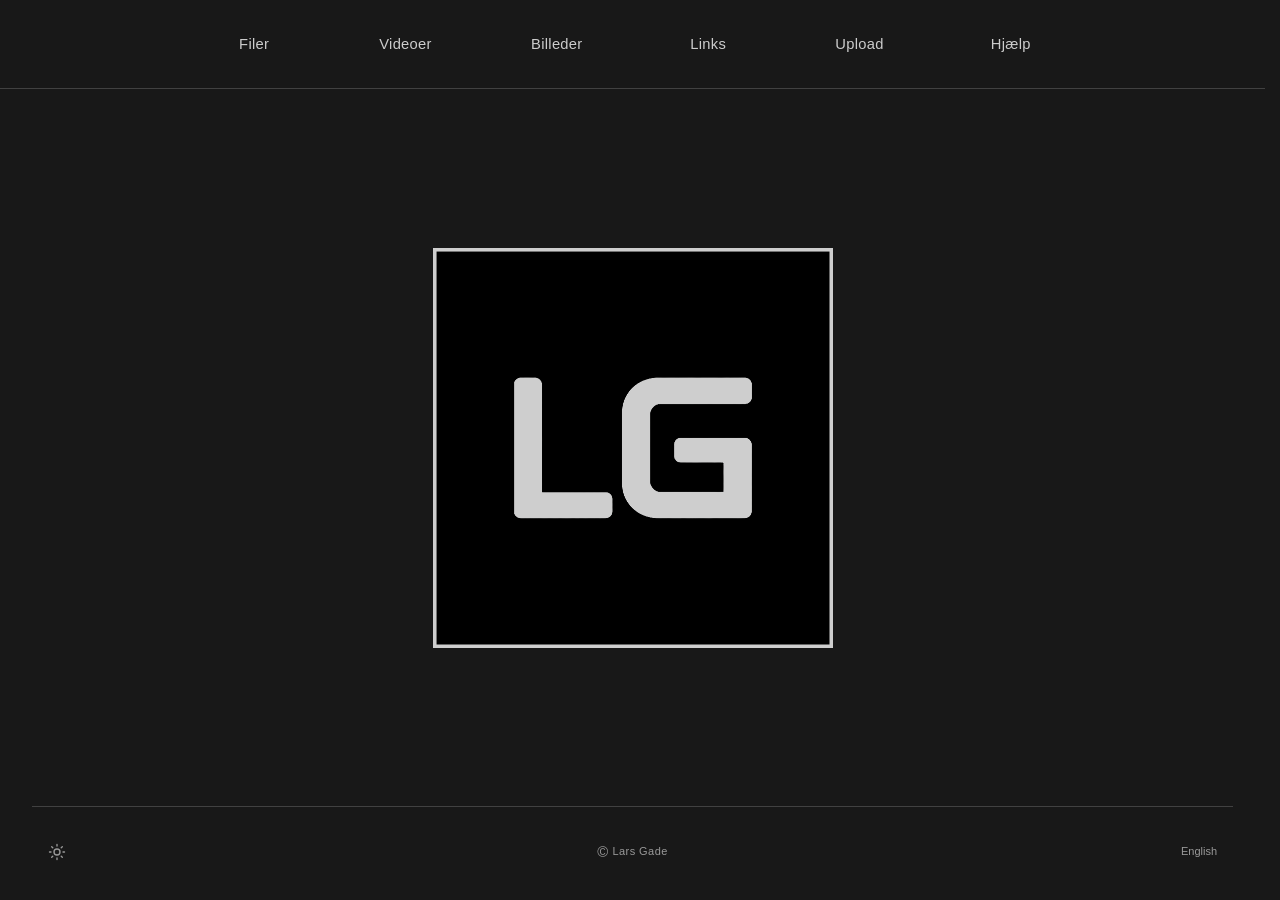
<file: index.html>
<!doctype html>
<html lang="da">
<head><style>html:not(.language-ready) body{visibility:hidden}</style><script>window.addEventListener('load',()=>document.documentElement.classList.add('language-ready'))</script><script>try{document.documentElement.dataset.theme=localStorage.getItem('lg-theme')==='light'?'light':'dark';document.documentElement.lang=localStorage.getItem('lg-language')==='en'?'en':'da'}catch{document.documentElement.dataset.theme='dark'}</script>
<meta charset="utf-8"><meta name="viewport" content="width=device-width,initial-scale=1">
<title>Lars Gade</title><meta name="description" content="Lars Gade’s website. Links, files, upload and help.">
<style>
*{box-sizing:border-box}html{color-scheme:dark}body{margin:0;background:#202020;color:#eee;font-family:Arial,Helvetica,sans-serif;line-height:1.6}a{color:inherit}header{background:#111;border-bottom:1px solid #363636}.bar{max-width:1120px;min-height:88px;margin:auto;padding:0 32px;display:flex;align-items:center;justify-content:space-between;gap:32px}.brand{font-size:22px;font-weight:600;letter-spacing:.3px;text-decoration:none;white-space:nowrap}nav{display:flex;align-items:center;gap:30px}nav a{font-size:15px;color:#c4c4c4;text-decoration:none;padding:30px 0;border-bottom:2px solid transparent;transition:color .15s,border-color .15s}nav a:hover{color:#fff;border-color:#aaa}a:focus-visible,summary:focus-visible{outline:2px solid #fff;outline-offset:6px}main{max-width:1120px;margin:auto;padding:72px 32px 68px;text-align:center}.eyebrow{margin:0 0 8px;text-transform:uppercase;font-size:12px;letter-spacing:3px;color:#a6a6a6}h1{font-weight:400;font-size:36px;line-height:1.25;margin:0 0 38px}.portrait{display:block;width:min(360px,75vw);height:auto;aspect-ratio:1;object-fit:contain;margin:0 auto;border-radius:50%}.intro{max-width:530px;margin:34px auto 0;color:#bababa;font-size:16px}.intro p{margin:0}footer{max-width:1056px;margin:auto;border-top:1px solid #414141;display:flex;justify-content:center;text-align:center;gap:20px;padding:24px 0 32px;color:#929292;font-size:13px}details{display:none}@media(min-width:900px){main{min-height:calc(100svh - 173px)}}@media(max-width:800px){.bar{padding:20px 24px;flex-direction:column;gap:10px;min-height:0}nav{gap:24px;flex-wrap:wrap;justify-content:center}nav a{padding:9px 0}main{padding:46px 24px}h1{font-size:30px}.portrait{width:min(310px,72vw)}footer{margin:0 24px}}@media(max-width:460px){.bar{align-items:stretch;flex-direction:row;justify-content:space-between}.bar>nav{display:none}details{display:block;position:relative}summary{cursor:pointer;padding:2px 0;color:#ccc;list-style:none}summary::-webkit-details-marker{display:none}details nav{position:absolute;z-index:2;right:0;top:42px;width:200px;background:#111;border:1px solid #444;padding:14px 22px;display:flex;align-items:stretch;flex-direction:column;gap:0;box-shadow:0 14px 30px #0006}details nav a{padding:10px 0}footer{font-size:12px}.intro{font-size:15px}}@media(prefers-reduced-motion:reduce){nav a{transition:none}}
.page{text-align:left;max-width:820px}.page h1{margin-bottom:24px}.page p{color:#bababa}.page .back{display:inline-block;color:#aaa;font-size:14px;margin-bottom:28px}.page-list{list-style:none;padding:0;margin:28px 0}.page-list li{border-bottom:1px solid #414141;padding:18px 0}.page-list a{font-size:19px;text-decoration:none}.page-list a:hover{text-decoration:underline}.page-list p{margin:4px 0;font-size:14px}.empty{padding:28px;border:1px solid #414141;background:#262626}.page h2{font-size:20px;font-weight:400;margin:28px 0 8px}nav a[aria-current="page"]{color:#fff;border-bottom-color:#aaa}.brand{display:flex;align-items:center}.brand img{display:block;width:48px;height:48px;object-fit:contain}.bar{align-items:center}@media(max-width:460px){.bar{align-items:center}}.home{min-height:100svh;display:flex;flex-direction:column}.home header{flex-shrink:0}.home .home-hero{flex:1;display:flex;align-items:center;justify-content:center;min-height:0;padding:32px}.home .portrait{margin:0;max-height:65svh;width:min(360px,75vw);aspect-ratio:1;object-fit:contain}.home footer{width:calc(100% - 64px);margin:0 auto;flex-shrink:0}@media(max-width:800px){.home footer{width:calc(100% - 48px)}.home .portrait{width:min(310px,72vw)}}#credit{-webkit-user-select:none;user-select:none}</style>
<link rel="icon" type="image/png" href="assets/Forside.png?v=1"><style>@font-face{font-family:'JetBrains Mono';src:url('assets/fonts/jetbrains-mono.woff2') format('woff2');font-style:normal;font-weight:100 800;font-display:swap}@font-face{font-family:'Geist';src:url('assets/fonts/geist.woff2') format('woff2');font-style:normal;font-weight:100 900;font-display:swap}body{font-family:'JetBrains Mono',monospace;-webkit-font-smoothing:antialiased}h1,h2,h3,h4,h5,h6{font-family:'Geist',sans-serif}input,select,textarea,button{font-family:inherit}</style><style>.home .gade-wordmark{display:block;width:min(640px,80vw);height:auto;max-height:50svh;color:#eee}</style><link rel="stylesheet" href="theme.css?v=forside-image-7"></head>
<body data-section="" class="home">
<header><div class="bar">
<nav aria-label="Main menu">
<a href="files/">Filer</a>
<a href="videos/">Videoer</a>
<a href="images/">Billeder</a>
<a href="links/">Links</a>
<a href="upload/">Upload</a>
<a href="help/">Hjælp</a>

</nav>
<details><summary>Menu ☰</summary><nav aria-label="Mobile menu">
<a href="files/">Filer</a>
<a href="videos/">Videoer</a>
<a href="images/">Billeder</a>
<a href="links/">Links</a>
<a href="upload/">Upload</a>
<a href="help/">Hjælp</a>

</nav></details></div></header>
<main class="home-hero"><img class="home-artwork" src="assets/Forside.png?v=2" alt="Forside" fetchpriority="high"></main>
<footer><a id="credit" href="./" aria-label="Gå til forsiden"><span class="copyright-symbol">©</span><span>Lars Gade</span></a><button id="theme-toggle" type="button" aria-label="Skift til lyst tema" title="Skift tema"><svg class="theme-icon moon-icon" width="18" height="18" viewBox="0 0 24 24" fill="none" stroke="currentColor" stroke-width="1.8" stroke-linecap="round" stroke-linejoin="round" aria-hidden="true"><path d="M20.9 13.1A9 9 0 0 1 10.9 3.1 9 9 0 1 0 20.9 13.1Z"/></svg><svg class="theme-icon sun-icon" width="18" height="18" viewBox="0 0 24 24" fill="none" stroke="currentColor" stroke-width="1.8" stroke-linecap="round" stroke-linejoin="round" aria-hidden="true"><circle cx="12" cy="12" r="4"/><path d="M12 2v2m0 16v2M4.93 4.93l1.42 1.42m11.3 11.3 1.42 1.42M2 12h2m16 0h2M4.93 19.07l1.42-1.42m11.3-11.3 1.42-1.42"/></svg></button><button id="language-toggle" type="button">English</button></footer>
<script src="static-app.js?v=upload-gate-1"></script><script src="i18n.js?v=language-audit-4"></script><script src="navigation.js?v=no-contact-7"></script><script>document.documentElement.classList.add("language-ready");</script></body></html>
</file>
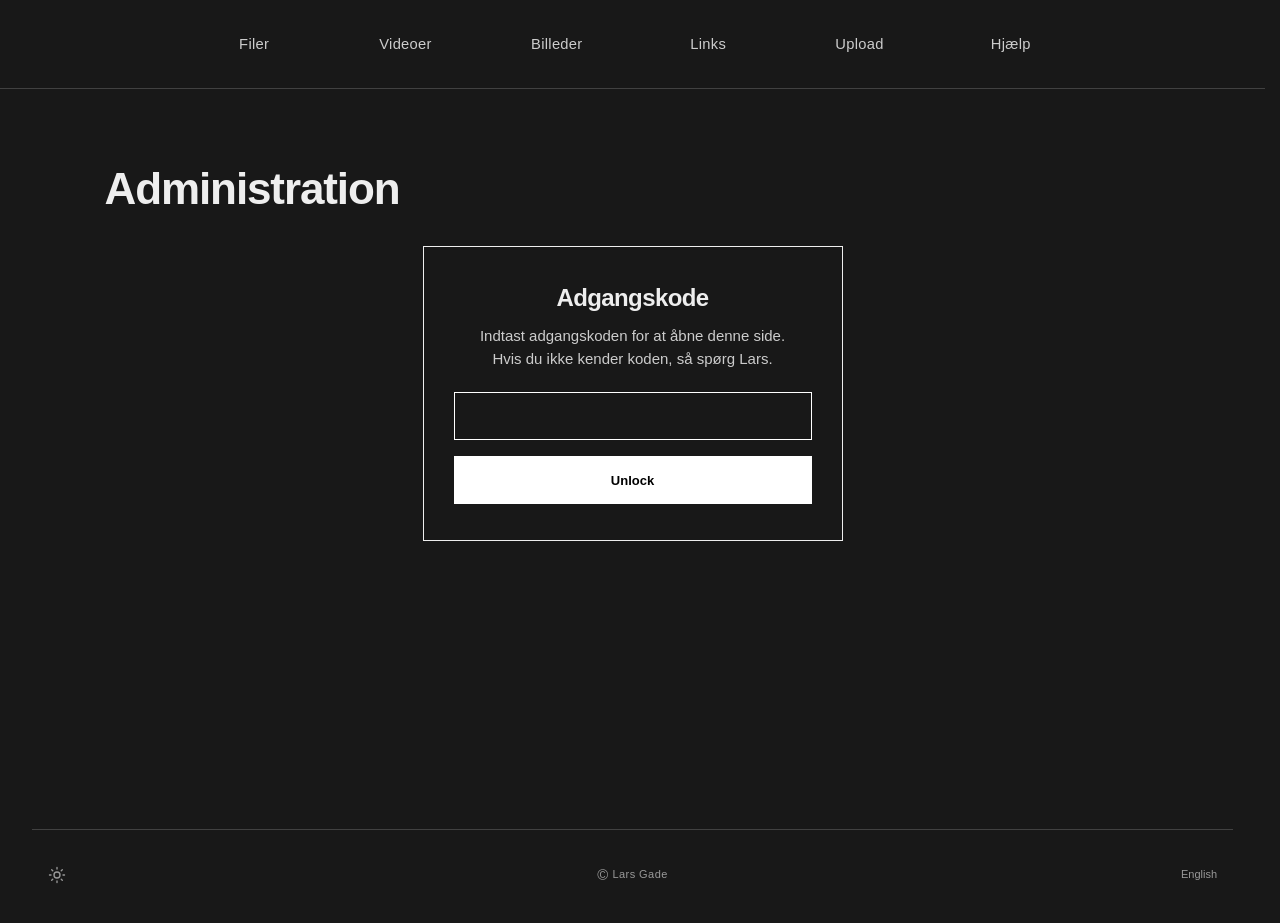
<file: admin.html>
<!doctype html>
<html lang="da">
<head><style>html:not(.language-ready) body{visibility:hidden}</style><script>window.addEventListener('load',()=>document.documentElement.classList.add('language-ready'))</script><script>try{document.documentElement.dataset.theme=localStorage.getItem('lg-theme')==='light'?'light':'dark';document.documentElement.lang=localStorage.getItem('lg-language')==='en'?'en':'da'}catch{document.documentElement.dataset.theme='dark'}</script>
<meta charset="utf-8"><meta name="viewport" content="width=device-width,initial-scale=1">
<title>Administration – Lars Gade</title><meta name="description" content="Lars Gade’s website. Links, files, upload and help.">
<style>
*{box-sizing:border-box}html{color-scheme:dark}body{margin:0;background:#202020;color:#eee;font-family:Arial,Helvetica,sans-serif;line-height:1.6}a{color:inherit}header{background:#111;border-bottom:1px solid #363636}.bar{max-width:1120px;min-height:88px;margin:auto;padding:0 32px;display:flex;align-items:center;justify-content:space-between;gap:32px}.brand{font-size:22px;font-weight:600;letter-spacing:.3px;text-decoration:none;white-space:nowrap}nav{display:flex;align-items:center;gap:30px}nav a{font-size:15px;color:#c4c4c4;text-decoration:none;padding:30px 0;border-bottom:2px solid transparent;transition:color .15s,border-color .15s}nav a:hover{color:#fff;border-color:#aaa}a:focus-visible,summary:focus-visible{outline:2px solid #fff;outline-offset:6px}main{max-width:1120px;margin:auto;padding:72px 32px 68px;text-align:center}.eyebrow{margin:0 0 8px;text-transform:uppercase;font-size:12px;letter-spacing:3px;color:#a6a6a6}h1{font-weight:400;font-size:36px;line-height:1.25;margin:0 0 38px}.portrait{display:block;width:min(360px,75vw);height:auto;aspect-ratio:1;object-fit:contain;margin:0 auto;border-radius:50%}.intro{max-width:530px;margin:34px auto 0;color:#bababa;font-size:16px}.intro p{margin:0}footer{max-width:1056px;margin:auto;border-top:1px solid #414141;display:flex;justify-content:center;text-align:center;gap:20px;padding:24px 0 32px;color:#929292;font-size:13px}details{display:none}@media(min-width:900px){main{min-height:calc(100svh - 173px)}}@media(max-width:800px){.bar{padding:20px 24px;flex-direction:column;gap:10px;min-height:0}nav{gap:24px;flex-wrap:wrap;justify-content:center}nav a{padding:9px 0}main{padding:46px 24px}h1{font-size:30px}.portrait{width:min(310px,72vw)}footer{margin:0 24px}}@media(max-width:460px){.bar{align-items:stretch;flex-direction:row;justify-content:space-between}.bar>nav{display:none}details{display:block;position:relative}summary{cursor:pointer;padding:2px 0;color:#ccc;list-style:none}summary::-webkit-details-marker{display:none}details nav{position:absolute;z-index:2;right:0;top:42px;width:200px;background:#111;border:1px solid #444;padding:14px 22px;display:flex;align-items:stretch;flex-direction:column;gap:0;box-shadow:0 14px 30px #0006}details nav a{padding:10px 0}footer{font-size:12px}.intro{font-size:15px}}@media(prefers-reduced-motion:reduce){nav a{transition:none}}
.page{text-align:left;max-width:820px}.page h1{margin-bottom:24px}.page p{color:#bababa}.page .back{display:inline-block;color:#aaa;font-size:14px;margin-bottom:28px}.page-list{list-style:none;padding:0;margin:28px 0}.page-list li{border-bottom:1px solid #414141;padding:18px 0}.page-list a{font-size:19px;text-decoration:none}.page-list a:hover{text-decoration:underline}.page-list p{margin:4px 0;font-size:14px}.empty{padding:28px;border:1px solid #414141;background:#262626}.page h2{font-size:20px;font-weight:400;margin:28px 0 8px}nav a[aria-current="page"]{color:#fff;border-bottom-color:#aaa}.brand{display:flex;align-items:center}.brand img{display:block;width:48px;height:48px;object-fit:contain}.bar{align-items:center}@media(max-width:460px){.bar{align-items:center}}.home{min-height:100svh;display:flex;flex-direction:column}.home header{flex-shrink:0}.home .home-hero{flex:1;display:flex;align-items:center;justify-content:center;min-height:0;padding:32px}.home .portrait{margin:0;max-height:65svh;width:min(360px,75vw);aspect-ratio:1;object-fit:contain}.home footer{width:calc(100% - 64px);margin:0 auto;flex-shrink:0}@media(max-width:800px){.home footer{width:calc(100% - 48px)}.home .portrait{width:min(310px,72vw)}}#credit{-webkit-user-select:none;user-select:none}</style>
<link rel="icon" type="image/png" href="assets/LG-Rund-Tyk.png?v=1"><style>@font-face{font-family:'JetBrains Mono';src:url('assets/fonts/jetbrains-mono.woff2') format('woff2');font-style:normal;font-weight:100 800;font-display:swap}@font-face{font-family:'Geist';src:url('assets/fonts/geist.woff2') format('woff2');font-style:normal;font-weight:100 900;font-display:swap}body{font-family:'JetBrains Mono',monospace;-webkit-font-smoothing:antialiased}h1,h2,h3,h4,h5,h6{font-family:'Geist',sans-serif}input,select,textarea,button{font-family:inherit}</style><style>.home .gade-wordmark{display:block;width:min(640px,80vw);height:auto;max-height:50svh;color:#eee}</style><link rel="stylesheet" href="theme.css?v=forside-image-7"><style>#admin-unlock-form{display:flex;flex-wrap:wrap;align-items:center;gap:14px}#admin-unlock-form label{width:100%}#admin-unlock-form input{height:48px;width:280px;padding:10px 14px;border:1px solid var(--accent);background:var(--bg);color:var(--fg)}#admin-unlock-form button{height:48px;padding:10px 18px}#github-save-dialog{width:min(650px,90vw);max-height:85dvh;overflow:auto;margin:auto;color:var(--fg);border:1px solid var(--border);background:#232323}#github-save-dialog::backdrop{background:#000a}#admin-logout{display:block;margin-left:auto}</style></head>
<body data-section="" >
<header><div class="bar">
<nav aria-label="Main menu">
<a href="files/">Filer</a>
<a href="videos/">Videoer</a>
<a href="images/">Billeder</a>
<a href="links/">Links</a>
<a href="upload/">Upload</a>
<a href="help/">Hjælp</a>

</nav>
<details><summary>Menu ☰</summary><nav aria-label="Mobile menu">
<a href="files/">Filer</a>
<a href="videos/">Videoer</a>
<a href="images/">Billeder</a>
<a href="links/">Links</a>
<a href="upload/">Upload</a>
<a href="help/">Hjælp</a>

</nav></details></div></header>
<main id="admin-main" class="page access-page"><h1>Administration</h1><section id="admin-login"><form class="access-code-gate" id="admin-unlock-form" autocomplete="off" autocorrect="off" autocapitalize="off" spellcheck="false" data-lpignore="true" data-1p-ignore="true" data-bwignore="true"><h2>Access code</h2><p>Enter the access code to open this page.<br>If you do not know the code, ask Lars.</p><input aria-label="Access code" id="admin-code" name="code" autofocus type="password" inputmode="numeric" required autocomplete="off" autocorrect="off" autocapitalize="off" spellcheck="false" data-lpignore="true" data-1p-ignore="true" data-bwignore="true"><button type="submit">Unlock</button></form></section><dialog id="github-save-dialog" class="github-connection"><h2>Save to GitHub</h2><p>Enter your GitHub key to save changes. It is kept only while this admin page is open.</p><form id="github-connect-form" autocomplete="off" autocorrect="off" autocapitalize="off" spellcheck="false" data-lpignore="true" data-1p-ignore="true" data-bwignore="true"><label>GitHub key<input name="token" type="password" required autocomplete="off" autocorrect="off" autocapitalize="off" spellcheck="false" data-lpignore="true" data-1p-ignore="true" data-bwignore="true"></label><button>Save changes</button><button id="github-disconnect" type="button">Cancel</button></form><p><a href="https://github.com/settings/personal-access-tokens/new" target="_blank" rel="noopener">Create a GitHub key</a></p><p id="github-key-message" role="status" aria-live="polite"></p></dialog><div id="editor" hidden><button id="admin-logout" type="button">Log out</button><div class="admin-tabs" role="tablist"><button id="tab-publication" role="tab" aria-controls="panel-publication" aria-selected="true" tabindex="0">Site status</button><button id="tab-files" role="tab" aria-controls="panel-files" aria-selected="false" tabindex="-1">Files</button><button id="tab-videos" role="tab" aria-controls="panel-videos" aria-selected="false" tabindex="-1">Videos</button><button id="tab-images" role="tab" aria-controls="panel-images" aria-selected="false" tabindex="-1">Images</button><button id="tab-upload" role="tab" aria-controls="panel-upload" aria-selected="false" tabindex="-1">Upload</button><button id="tab-links" role="tab" aria-controls="panel-links" aria-selected="false" tabindex="-1">Links</button></div><section class="admin-panel" id="panel-publication" role="tabpanel" aria-labelledby="tab-publication"><h2>Site status</h2><p id="publication-status"></p><button id="publication-toggle" type="button">Unpublish</button><hr class="settings-divider"><button id="refresh-folders" type="button">Refresh pCloud folders</button></section><section class="admin-panel" id="panel-files" role="tabpanel" aria-labelledby="tab-files" hidden><h2>Files</h2><form data-section-form="files" autocomplete="off" autocorrect="off" autocapitalize="off" spellcheck="false" data-lpignore="true" data-1p-ignore="true" data-bwignore="true"><label>pCloud sharing link<input name="url" type="url" maxlength="2000" autocomplete="off" autocorrect="off" autocapitalize="off" spellcheck="false" data-lpignore="true" data-1p-ignore="true" data-bwignore="true"></label><button>Save link</button></form></section><section class="admin-panel" id="panel-videos" role="tabpanel" aria-labelledby="tab-videos" hidden><h2>Videos</h2><form data-section-form="videos" autocomplete="off" autocorrect="off" autocapitalize="off" spellcheck="false" data-lpignore="true" data-1p-ignore="true" data-bwignore="true"><label>pCloud sharing link<input name="url" type="url" maxlength="2000" autocomplete="off" autocorrect="off" autocapitalize="off" spellcheck="false" data-lpignore="true" data-1p-ignore="true" data-bwignore="true"></label><button>Save link</button></form></section><section class="admin-panel" id="panel-images" role="tabpanel" aria-labelledby="tab-images" hidden><h2>Images</h2><form data-section-form="images" autocomplete="off" autocorrect="off" autocapitalize="off" spellcheck="false" data-lpignore="true" data-1p-ignore="true" data-bwignore="true"><label>pCloud sharing link<input name="url" type="url" maxlength="2000" autocomplete="off" autocorrect="off" autocapitalize="off" spellcheck="false" data-lpignore="true" data-1p-ignore="true" data-bwignore="true"></label><button>Save link</button></form></section><section class="admin-panel" id="panel-upload" role="tabpanel" aria-labelledby="tab-upload" hidden><h2>Upload</h2><form data-section-form="upload" autocomplete="off" autocorrect="off" autocapitalize="off" spellcheck="false" data-lpignore="true" data-1p-ignore="true" data-bwignore="true"><label>pCloud upload request link<input name="url" type="url" maxlength="2000" autocomplete="off" autocorrect="off" autocapitalize="off" spellcheck="false" data-lpignore="true" data-1p-ignore="true" data-bwignore="true"></label><button>Save link</button></form></section><section class="admin-panel" id="panel-links" role="tabpanel" aria-labelledby="tab-links" hidden><h2>Links</h2><form id="link-form" autocomplete="off" autocorrect="off" autocapitalize="off" spellcheck="false" data-lpignore="true" data-1p-ignore="true" data-bwignore="true"><input name="id" type="hidden"><label>Name<input name="name" maxlength="120" required autocomplete="off" autocorrect="off" autocapitalize="off" spellcheck="false" data-lpignore="true" data-1p-ignore="true" data-bwignore="true"></label><label>Link<input name="url" type="url" required autocomplete="off" autocorrect="off" autocapitalize="off" spellcheck="false" data-lpignore="true" data-1p-ignore="true" data-bwignore="true"></label><label>Image URL (optional)<input name="image" type="url" autocomplete="off" autocorrect="off" autocapitalize="off" spellcheck="false" data-lpignore="true" data-1p-ignore="true" data-bwignore="true"></label><button>Save link</button></form><div id="admin-links"></div></section></div><p id="admin-message" role="status" aria-live="polite"></p></main>
<footer><a id="credit" href="./" aria-label="Gå til forsiden"><span class="copyright-symbol">©</span><span>Lars Gade</span></a><button id="theme-toggle" type="button" aria-label="Skift til lyst tema" title="Skift tema"><svg class="theme-icon moon-icon" width="18" height="18" viewBox="0 0 24 24" fill="none" stroke="currentColor" stroke-width="1.8" stroke-linecap="round" stroke-linejoin="round" aria-hidden="true"><path d="M20.9 13.1A9 9 0 0 1 10.9 3.1 9 9 0 1 0 20.9 13.1Z"/></svg><svg class="theme-icon sun-icon" width="18" height="18" viewBox="0 0 24 24" fill="none" stroke="currentColor" stroke-width="1.8" stroke-linecap="round" stroke-linejoin="round" aria-hidden="true"><circle cx="12" cy="12" r="4"/><path d="M12 2v2m0 16v2M4.93 4.93l1.42 1.42m11.3 11.3 1.42 1.42M2 12h2m16 0h2M4.93 19.07l1.42-1.42m11.3-11.3 1.42-1.42"/></svg></button><button id="language-toggle" type="button">English</button></footer>
<script src="admin.js?v=autofocus-1"></script><script src="i18n.js?v=language-audit-4"></script><script>document.documentElement.classList.add("language-ready");</script></body></html>
</file>
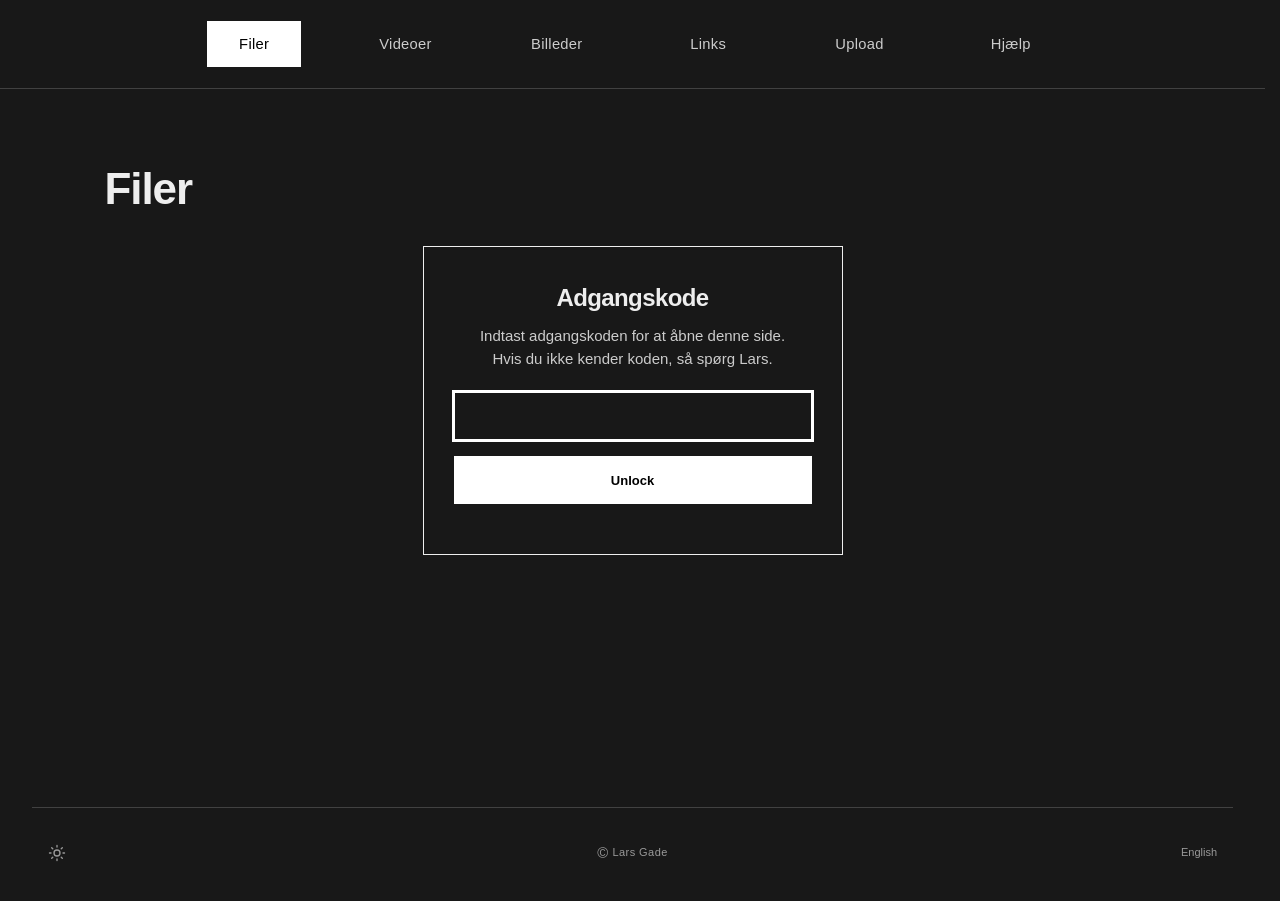
<file: filer.html>
<!doctype html>
<html lang="da">
<head><style>html:not(.language-ready) body{visibility:hidden}</style><script>window.addEventListener('load',()=>document.documentElement.classList.add('language-ready'))</script><script>try{document.documentElement.dataset.theme=localStorage.getItem('lg-theme')==='light'?'light':'dark';document.documentElement.lang=localStorage.getItem('lg-language')==='en'?'en':'da'}catch{document.documentElement.dataset.theme='dark'}</script>
<meta charset="utf-8"><meta name="viewport" content="width=device-width,initial-scale=1">
<title>Files – Lars Gade</title><meta name="description" content="Lars Gade’s website. Links, files, upload and help.">
<style>
*{box-sizing:border-box}html{color-scheme:dark}body{margin:0;background:#202020;color:#eee;font-family:Arial,Helvetica,sans-serif;line-height:1.6}a{color:inherit}header{background:#111;border-bottom:1px solid #363636}.bar{max-width:1120px;min-height:88px;margin:auto;padding:0 32px;display:flex;align-items:center;justify-content:space-between;gap:32px}.brand{font-size:22px;font-weight:600;letter-spacing:.3px;text-decoration:none;white-space:nowrap}nav{display:flex;align-items:center;gap:30px}nav a{font-size:15px;color:#c4c4c4;text-decoration:none;padding:30px 0;border-bottom:2px solid transparent;transition:color .15s,border-color .15s}nav a:hover{color:#fff;border-color:#aaa}a:focus-visible,summary:focus-visible{outline:2px solid #fff;outline-offset:6px}main{max-width:1120px;margin:auto;padding:72px 32px 68px;text-align:center}.eyebrow{margin:0 0 8px;text-transform:uppercase;font-size:12px;letter-spacing:3px;color:#a6a6a6}h1{font-weight:400;font-size:36px;line-height:1.25;margin:0 0 38px}.portrait{display:block;width:min(360px,75vw);height:auto;aspect-ratio:1;object-fit:contain;margin:0 auto;border-radius:50%}.intro{max-width:530px;margin:34px auto 0;color:#bababa;font-size:16px}.intro p{margin:0}footer{max-width:1056px;margin:auto;border-top:1px solid #414141;display:flex;justify-content:center;text-align:center;gap:20px;padding:24px 0 32px;color:#929292;font-size:13px}details{display:none}@media(min-width:900px){main{min-height:calc(100svh - 173px)}}@media(max-width:800px){.bar{padding:20px 24px;flex-direction:column;gap:10px;min-height:0}nav{gap:24px;flex-wrap:wrap;justify-content:center}nav a{padding:9px 0}main{padding:46px 24px}h1{font-size:30px}.portrait{width:min(310px,72vw)}footer{margin:0 24px}}@media(max-width:460px){.bar{align-items:stretch;flex-direction:row;justify-content:space-between}.bar>nav{display:none}details{display:block;position:relative}summary{cursor:pointer;padding:2px 0;color:#ccc;list-style:none}summary::-webkit-details-marker{display:none}details nav{position:absolute;z-index:2;right:0;top:42px;width:200px;background:#111;border:1px solid #444;padding:14px 22px;display:flex;align-items:stretch;flex-direction:column;gap:0;box-shadow:0 14px 30px #0006}details nav a{padding:10px 0}footer{font-size:12px}.intro{font-size:15px}}@media(prefers-reduced-motion:reduce){nav a{transition:none}}
.page{text-align:left;max-width:820px}.page h1{margin-bottom:24px}.page p{color:#bababa}.page .back{display:inline-block;color:#aaa;font-size:14px;margin-bottom:28px}.page-list{list-style:none;padding:0;margin:28px 0}.page-list li{border-bottom:1px solid #414141;padding:18px 0}.page-list a{font-size:19px;text-decoration:none}.page-list a:hover{text-decoration:underline}.page-list p{margin:4px 0;font-size:14px}.empty{padding:28px;border:1px solid #414141;background:#262626}.page h2{font-size:20px;font-weight:400;margin:28px 0 8px}nav a[aria-current="page"]{color:#fff;border-bottom-color:#aaa}.embed-page{max-width:1280px;text-align:left;padding-top:32px}.embed-page h1{font-size:28px;margin:0 0 20px}.file-frame{display:block;width:100%;height:calc(100svh - 235px);min-height:520px;border:1px solid #414141;background:#fff;border-radius:3px}.external-link{display:inline-block;color:#bbb;font-size:14px;margin:14px 0}.upload-box{border:1px solid #414141;background:#262626;padding:32px;max-width:640px;margin:30px auto}.upload-box p{color:#bbb}.upload-button{display:inline-block;background:#eee;color:#111;padding:12px 24px;text-decoration:none;border-radius:3px;margin-top:12px}.upload-button:hover{background:#ccc} .pc-selection{display:flex;align-items:center;flex-wrap:wrap;gap:10px;padding:18px 0;border-top:1px solid #444;border-bottom:1px solid #444;margin-bottom:10px}.pc-selection span{font-size:14px;color:#bbb}.pc-checkbox{width:18px;height:18px;flex-shrink:0;accent-color:#ccc;cursor:pointer}.pc-row.selected{background:#ffffff0a}.pc-select-all-label{display:flex;align-items:center;gap:18px;cursor:pointer}.pc-select-all-label input{margin:0}.pc-checkbox{margin-left:0;margin-right:0}.pc-selection [hidden]{display:none!important}#pc-back:disabled,#pc-back:disabled:hover{opacity:.45;background:#303030;color:#aaa;border-color:#555;cursor:default}.brand{display:flex;align-items:center}.brand img{display:block;width:48px;height:48px;object-fit:contain}.bar{align-items:center}@media(max-width:460px){.bar{align-items:center}}#credit{-webkit-user-select:none;user-select:none}</style>
<link rel="icon" type="image/png" href="assets/LG-Rund-Tyk.png?v=1"><style>.pc-panel{text-align:left;max-width:960px}.pc-row{display:flex;gap:18px;align-items:center;padding:18px 0;border-bottom:1px solid #444}.pc-row .pc-name{flex:1;overflow-wrap:anywhere}.pc-row small{color:#aaa}.pc-folder{cursor:pointer}.pc-folder:hover{background:#ffffff08}.pc-folder .pc-name:hover{text-decoration:underline}.pc-folder .pc-name:focus-visible{outline:2px solid #fff;outline-offset:4px}.pc-button{display:inline-block;background:#363636;border:1px solid #666;border-radius:4px;color:#fff;padding:10px 16px;font:inherit;cursor:pointer;text-decoration:none}.pc-button:hover{background:#484848}.pc-tools{display:flex;gap:12px;align-items:center;flex-wrap:wrap;margin-bottom:24px}#pc-refresh{margin-left:auto}.pc-drop{padding:40px 24px;border:2px dashed #666;border-radius:8px;background:#292929;text-align:center}.pc-drop.dragging{border-color:#fff;background:#383838}.pc-drop input{display:block;margin:20px auto;max-width:100%}.pc-drop button{margin-top:18px}progress{width:100%;height:12px;accent-color:#bbb}.pc-status{min-height:28px;color:#ccc}.pc-backup{display:inline-block;margin-top:24px;font-size:14px;color:#aaa}.pc-button:disabled{opacity:.5;cursor:wait}@media(max-width:560px){.pc-row{flex-wrap:wrap}.pc-row .pc-name{flex-basis:65%}.pc-row small{font-size:12px}.pc-drop{padding:24px 12px}} .pc-selection{display:flex;align-items:center;flex-wrap:wrap;gap:10px;padding:18px 0;border-top:1px solid #444;border-bottom:1px solid #444;margin-bottom:10px}.pc-selection span{font-size:14px;color:#bbb}.pc-checkbox{width:18px;height:18px;flex-shrink:0;accent-color:#ccc;cursor:pointer}.pc-row.selected{background:#ffffff0a}.pc-select-all-label{display:flex;align-items:center;gap:18px;cursor:pointer}.pc-select-all-label input{margin:0}.pc-checkbox{margin-left:0;margin-right:0}.pc-selection [hidden]{display:none!important}#pc-back:disabled,#pc-back:disabled:hover{opacity:.45;background:#303030;color:#aaa;border-color:#555;cursor:default}.brand{display:flex;align-items:center}.brand img{display:block;width:48px;height:48px;object-fit:contain}.bar{align-items:center}@media(max-width:460px){.bar{align-items:center}}#credit{-webkit-user-select:none;user-select:none}</style><style>@font-face{font-family:'JetBrains Mono';src:url('assets/fonts/jetbrains-mono.woff2') format('woff2');font-style:normal;font-weight:100 800;font-display:swap}@font-face{font-family:'Geist';src:url('assets/fonts/geist.woff2') format('woff2');font-style:normal;font-weight:100 900;font-display:swap}body{font-family:'JetBrains Mono',monospace;-webkit-font-smoothing:antialiased}h1,h2,h3,h4,h5,h6{font-family:'Geist',sans-serif}input,select,textarea,button{font-family:inherit}</style><link rel="stylesheet" href="theme.css?v=forside-image-7"></head>
<body data-section="files">
<header><div class="bar">
<nav aria-label="Main menu">
<a href="files/" aria-current="page">Filer</a>
<a href="videos/">Videoer</a>
<a href="images/">Billeder</a>
<a href="links/">Links</a>
<a href="upload/">Upload</a>
<a href="help/">Hjælp</a>

</nav>
<details><summary>Menu ☰</summary><nav aria-label="Mobile menu">
<a href="files/" aria-current="page">Filer</a>
<a href="videos/">Videoer</a>
<a href="images/">Billeder</a>
<a href="links/">Links</a>
<a href="upload/">Upload</a>
<a href="help/">Hjælp</a>

</nav></details></div></header>
<main class="page pcloud-embed-page"><h1>Files</h1><div class="pcloud-embed-shell"><iframe id="pcloud-embed" title="Files — pCloud" loading="eager" referrerpolicy="strict-origin-when-cross-origin" allow="fullscreen; autoplay; picture-in-picture" allowfullscreen></iframe></div><p id="pcloud-embed-status" role="status" aria-live="polite"></p></main>
<footer><a id="credit" href="./" aria-label="Gå til forsiden"><span class="copyright-symbol">©</span><span>Lars Gade</span></a><button id="theme-toggle" type="button" aria-label="Skift til lyst tema" title="Skift tema"><svg class="theme-icon moon-icon" width="18" height="18" viewBox="0 0 24 24" fill="none" stroke="currentColor" stroke-width="1.8" stroke-linecap="round" stroke-linejoin="round" aria-hidden="true"><path d="M20.9 13.1A9 9 0 0 1 10.9 3.1 9 9 0 1 0 20.9 13.1Z"/></svg><svg class="theme-icon sun-icon" width="18" height="18" viewBox="0 0 24 24" fill="none" stroke="currentColor" stroke-width="1.8" stroke-linecap="round" stroke-linejoin="round" aria-hidden="true"><circle cx="12" cy="12" r="4"/><path d="M12 2v2m0 16v2M4.93 4.93l1.42 1.42m11.3 11.3 1.42 1.42M2 12h2m16 0h2M4.93 19.07l1.42-1.42m11.3-11.3 1.42-1.42"/></svg></button><button id="language-toggle" type="button">English</button></footer>
<script src="static-app.js?v=upload-gate-1"></script><script src="i18n.js?v=language-audit-4"></script><script src="navigation.js?v=no-contact-7"></script><script>document.documentElement.classList.add("language-ready");</script></body></html>
</file>
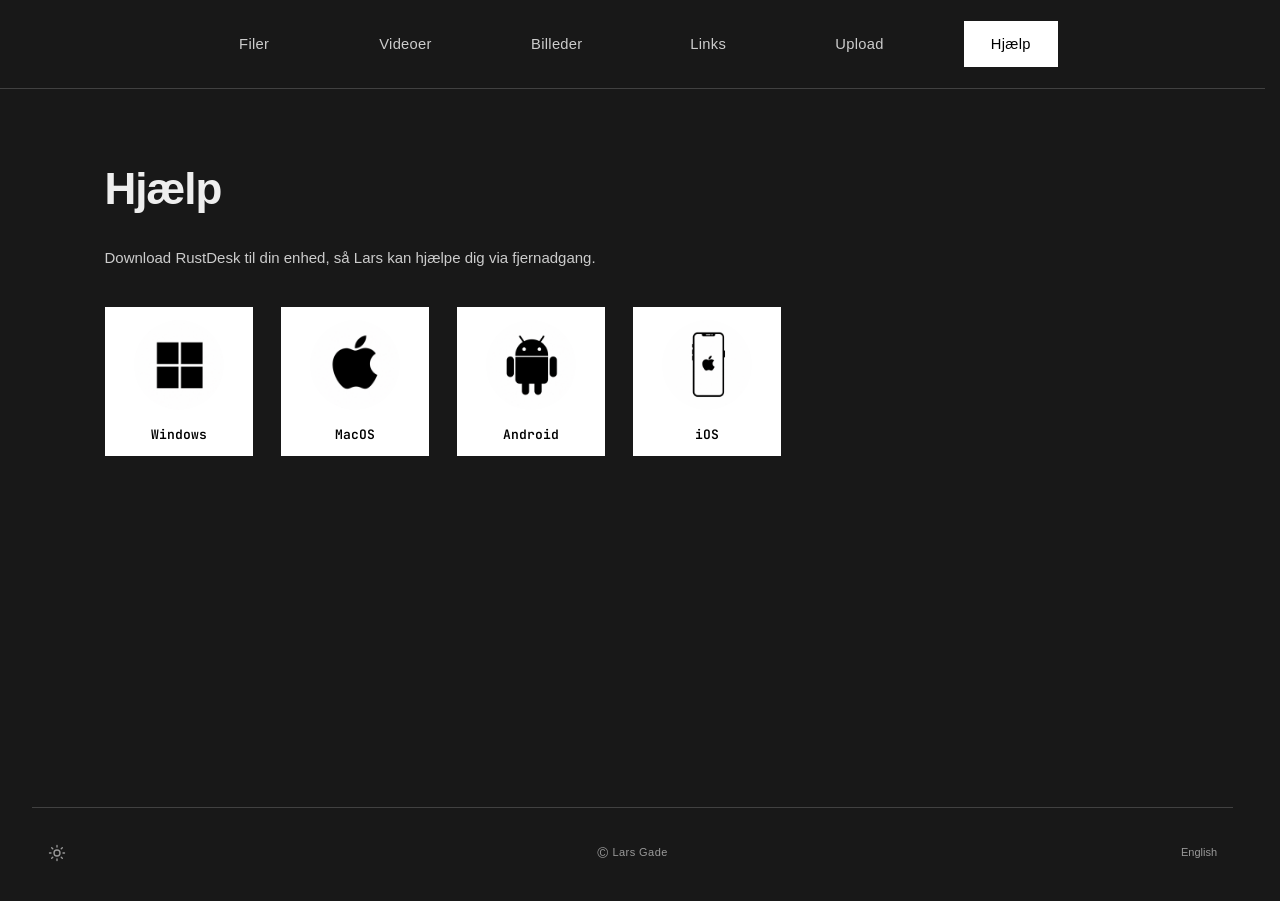
<file: hjaelp.html>
<!doctype html>
<html lang="da">
<head><style>html:not(.language-ready) body{visibility:hidden}</style><script>window.addEventListener('load',()=>document.documentElement.classList.add('language-ready'))</script><script>try{document.documentElement.dataset.theme=localStorage.getItem('lg-theme')==='light'?'light':'dark';document.documentElement.lang=localStorage.getItem('lg-language')==='en'?'en':'da'}catch{document.documentElement.dataset.theme='dark'}</script>
<meta charset="utf-8"><meta name="viewport" content="width=device-width,initial-scale=1">
<title>Help – Lars Gade</title><meta name="description" content="Lars Gade’s website. Links, files, upload and help.">
<style>
*{box-sizing:border-box}html{color-scheme:dark}body{margin:0;background:#202020;color:#eee;font-family:Arial,Helvetica,sans-serif;line-height:1.6}a{color:inherit}header{background:#111;border-bottom:1px solid #363636}.bar{max-width:1120px;min-height:88px;margin:auto;padding:0 32px;display:flex;align-items:center;justify-content:space-between;gap:32px}.brand{font-size:22px;font-weight:600;letter-spacing:.3px;text-decoration:none;white-space:nowrap}nav{display:flex;align-items:center;gap:30px}nav a{font-size:15px;color:#c4c4c4;text-decoration:none;padding:30px 0;border-bottom:2px solid transparent;transition:color .15s,border-color .15s}nav a:hover{color:#fff;border-color:#aaa}a:focus-visible,summary:focus-visible{outline:2px solid #fff;outline-offset:6px}main{max-width:1120px;margin:auto;padding:72px 32px 68px;text-align:center}.eyebrow{margin:0 0 8px;text-transform:uppercase;font-size:12px;letter-spacing:3px;color:#a6a6a6}h1{font-weight:400;font-size:36px;line-height:1.25;margin:0 0 38px}.portrait{display:block;width:min(360px,75vw);height:auto;aspect-ratio:1;object-fit:contain;margin:0 auto;border-radius:50%}.intro{max-width:530px;margin:34px auto 0;color:#bababa;font-size:16px}.intro p{margin:0}footer{max-width:1056px;margin:auto;border-top:1px solid #414141;display:flex;justify-content:center;text-align:center;gap:20px;padding:24px 0 32px;color:#929292;font-size:13px}details{display:none}@media(min-width:900px){main{min-height:calc(100svh - 173px)}}@media(max-width:800px){.bar{padding:20px 24px;flex-direction:column;gap:10px;min-height:0}nav{gap:24px;flex-wrap:wrap;justify-content:center}nav a{padding:9px 0}main{padding:46px 24px}h1{font-size:30px}.portrait{width:min(310px,72vw)}footer{margin:0 24px}}@media(max-width:460px){.bar{align-items:stretch;flex-direction:row;justify-content:space-between}.bar>nav{display:none}details{display:block;position:relative}summary{cursor:pointer;padding:2px 0;color:#ccc;list-style:none}summary::-webkit-details-marker{display:none}details nav{position:absolute;z-index:2;right:0;top:42px;width:200px;background:#111;border:1px solid #444;padding:14px 22px;display:flex;align-items:stretch;flex-direction:column;gap:0;box-shadow:0 14px 30px #0006}details nav a{padding:10px 0}footer{font-size:12px}.intro{font-size:15px}}@media(prefers-reduced-motion:reduce){nav a{transition:none}}
.page{text-align:left;max-width:820px}.page h1{margin-bottom:24px}.page p{color:#bababa}.page .back{display:inline-block;color:#aaa;font-size:14px;margin-bottom:28px}.page-list{list-style:none;padding:0;margin:28px 0}.page-list li{border-bottom:1px solid #414141;padding:18px 0}.page-list a{font-size:19px;text-decoration:none}.page-list a:hover{text-decoration:underline}.page-list p{margin:4px 0;font-size:14px}.empty{padding:28px;border:1px solid #414141;background:#262626}.page h2{font-size:20px;font-weight:400;margin:28px 0 8px}nav a[aria-current="page"]{color:#fff;border-bottom-color:#aaa}.downloads{display:grid;grid-template-columns:repeat(4,1fr);gap:32px;margin-top:36px;text-align:center}.downloads a{text-decoration:none;display:flex;align-items:center;flex-direction:column;gap:16px;font-size:20px}.downloads img{width:120px;height:120px;object-fit:contain;border-radius:50%}.gallery{display:grid;grid-template-columns:repeat(6,1fr);gap:20px}.gallery img{width:100%;height:auto;aspect-ratio:1;object-fit:contain}.gallery-page{max-width:1120px}.gallery a:focus-visible{outline:2px solid white}.downloads a:hover{text-decoration:underline}@media(max-width:800px){.gallery{grid-template-columns:repeat(3,1fr)}.downloads{grid-template-columns:repeat(2,1fr)}}@media(max-width:460px){.gallery{grid-template-columns:repeat(2,1fr)}.downloads img{width:90px;height:90px}}.brand{display:flex;align-items:center}.brand img{display:block;width:48px;height:48px;object-fit:contain}.bar{align-items:center}@media(max-width:460px){.bar{align-items:center}}#credit{-webkit-user-select:none;user-select:none}</style>
<link rel="icon" type="image/png" href="assets/LG-Rund-Tyk.png?v=1"><style>@font-face{font-family:'JetBrains Mono';src:url('assets/fonts/jetbrains-mono.woff2') format('woff2');font-style:normal;font-weight:100 800;font-display:swap}@font-face{font-family:'Geist';src:url('assets/fonts/geist.woff2') format('woff2');font-style:normal;font-weight:100 900;font-display:swap}body{font-family:'JetBrains Mono',monospace;-webkit-font-smoothing:antialiased}h1,h2,h3,h4,h5,h6{font-family:'Geist',sans-serif}input,select,textarea,button{font-family:inherit}</style><link rel="stylesheet" href="theme.css?v=forside-image-7"></head>
<body data-section="">
<header><div class="bar">
<nav aria-label="Main menu">
<a href="files/">Filer</a>
<a href="videos/">Videoer</a>
<a href="images/">Billeder</a>
<a href="links/">Links</a>
<a href="upload/">Upload</a>
<a href="help/" aria-current="page">Hjælp</a>

</nav>
<details><summary>Menu ☰</summary><nav aria-label="Mobile menu">
<a href="files/">Filer</a>
<a href="videos/">Videoer</a>
<a href="images/">Billeder</a>
<a href="links/">Links</a>
<a href="upload/">Upload</a>
<a href="help/" aria-current="page">Hjælp</a>

</nav></details></div></header>
<main class="page"><h1>Help</h1><p class="help-subtitle">Download RustDesk for your device so Lars can connect remotely and help you.</p><div class="downloads"><a href="https://github.com/rustdesk/rustdesk/releases/download/1.4.6/rustdesk-1.4.6-x86_64.exe"><img src="assets/original/chatgpt20image202.20maj2020262015.41.55-160x160.png" alt="Download for Windows" width="160" height="160"><span>Windows</span></a><a href="https://github.com/rustdesk/rustdesk/releases/download/1.4.6/rustdesk-1.4.6-x86_64.dmg"><img src="assets/original/chatgpt20image202.20maj2020262015.44.11-160x160.png" alt="Download for MacOS" width="160" height="160"><span>MacOS</span></a><a href="https://github.com/rustdesk/rustdesk/releases/download/1.4.6/rustdesk-1.4.6-universal-signed.apk"><img src="assets/original/chatgpt20image202.20maj2020262015.45.53-160x160.png" alt="Download for Android" width="160" height="160"><span>Android</span></a><a href="https://apps.apple.com/us/app/rustdesk-remote-desktop/id1581225015"><img src="assets/original/chatgpt20image202.20maj2020262015.47.01-160x160.png" alt="Download for iOS" width="160" height="160"><span>iOS</span></a></div></main>
<footer><a id="credit" href="./" aria-label="Gå til forsiden"><span class="copyright-symbol">©</span><span>Lars Gade</span></a><button id="theme-toggle" type="button" aria-label="Skift til lyst tema" title="Skift tema"><svg class="theme-icon moon-icon" width="18" height="18" viewBox="0 0 24 24" fill="none" stroke="currentColor" stroke-width="1.8" stroke-linecap="round" stroke-linejoin="round" aria-hidden="true"><path d="M20.9 13.1A9 9 0 0 1 10.9 3.1 9 9 0 1 0 20.9 13.1Z"/></svg><svg class="theme-icon sun-icon" width="18" height="18" viewBox="0 0 24 24" fill="none" stroke="currentColor" stroke-width="1.8" stroke-linecap="round" stroke-linejoin="round" aria-hidden="true"><circle cx="12" cy="12" r="4"/><path d="M12 2v2m0 16v2M4.93 4.93l1.42 1.42m11.3 11.3 1.42 1.42M2 12h2m16 0h2M4.93 19.07l1.42-1.42m11.3-11.3 1.42-1.42"/></svg></button><button id="language-toggle" type="button">English</button></footer>
<script src="static-app.js?v=upload-gate-1"></script><script src="i18n.js?v=language-audit-4"></script><script src="navigation.js?v=no-contact-7"></script><script>document.documentElement.classList.add("language-ready");</script></body></html>
</file>
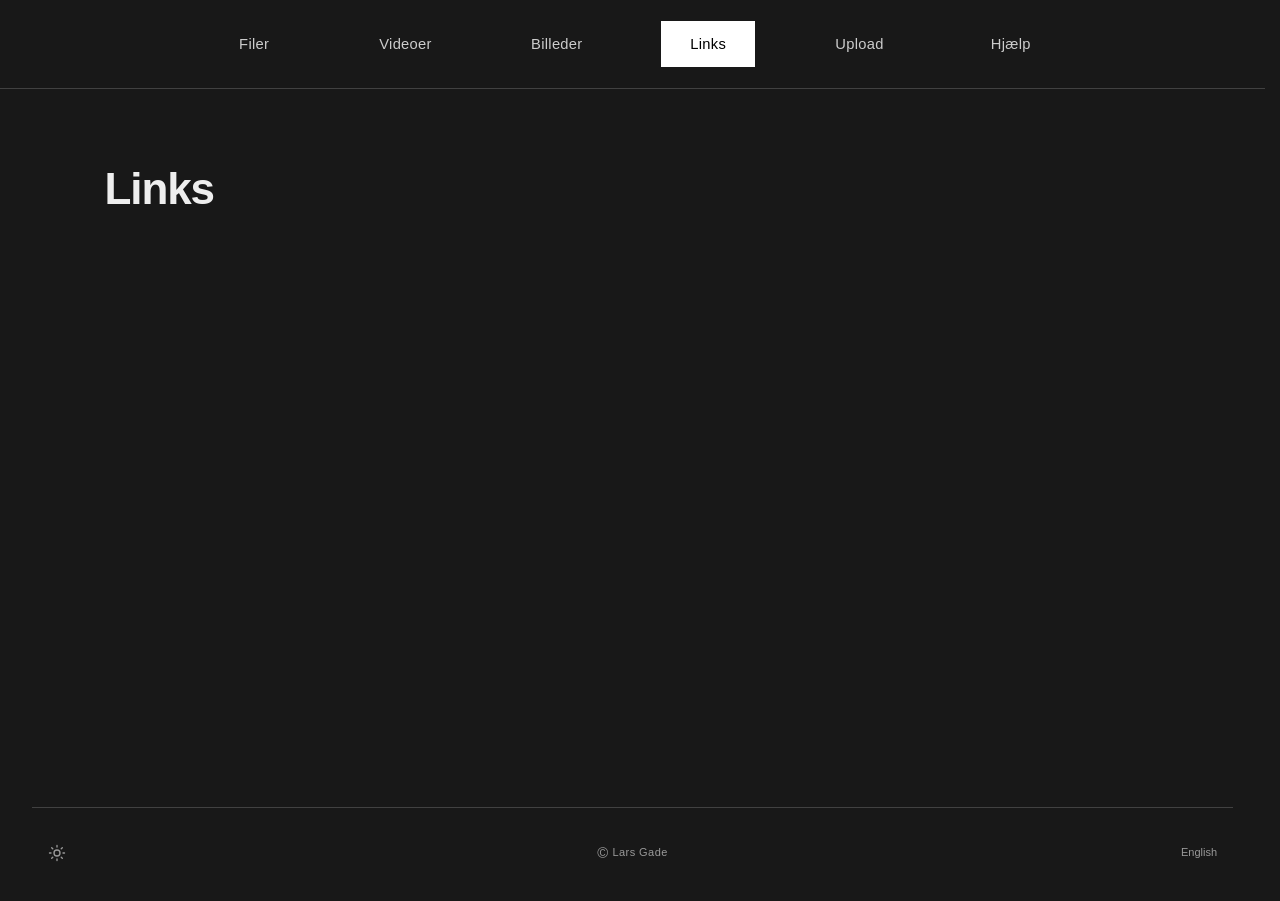
<file: links.html>
<!doctype html>
<html lang="da">
<head><style>html:not(.language-ready) body{visibility:hidden}</style><script>window.addEventListener('load',()=>document.documentElement.classList.add('language-ready'))</script><script>try{document.documentElement.dataset.theme=localStorage.getItem('lg-theme')==='light'?'light':'dark';document.documentElement.lang=localStorage.getItem('lg-language')==='en'?'en':'da'}catch{document.documentElement.dataset.theme='dark'}</script>
<meta charset="utf-8"><meta name="viewport" content="width=device-width,initial-scale=1">
<title>Links – Lars Gade</title><meta name="description" content="Lars Gade’s website. Links, files, upload and help.">
<style>
*{box-sizing:border-box}html{color-scheme:dark}body{margin:0;background:#202020;color:#eee;font-family:Arial,Helvetica,sans-serif;line-height:1.6}a{color:inherit}header{background:#111;border-bottom:1px solid #363636}.bar{max-width:1120px;min-height:88px;margin:auto;padding:0 32px;display:flex;align-items:center;justify-content:space-between;gap:32px}.brand{font-size:22px;font-weight:600;letter-spacing:.3px;text-decoration:none;white-space:nowrap}nav{display:flex;align-items:center;gap:30px}nav a{font-size:15px;color:#c4c4c4;text-decoration:none;padding:30px 0;border-bottom:2px solid transparent;transition:color .15s,border-color .15s}nav a:hover{color:#fff;border-color:#aaa}a:focus-visible,summary:focus-visible{outline:2px solid #fff;outline-offset:6px}main{max-width:1120px;margin:auto;padding:72px 32px 68px;text-align:center}.eyebrow{margin:0 0 8px;text-transform:uppercase;font-size:12px;letter-spacing:3px;color:#a6a6a6}h1{font-weight:400;font-size:36px;line-height:1.25;margin:0 0 38px}.portrait{display:block;width:min(360px,75vw);height:auto;aspect-ratio:1;object-fit:contain;margin:0 auto;border-radius:50%}.intro{max-width:530px;margin:34px auto 0;color:#bababa;font-size:16px}.intro p{margin:0}footer{max-width:1056px;margin:auto;border-top:1px solid #414141;display:flex;justify-content:center;text-align:center;gap:20px;padding:24px 0 32px;color:#929292;font-size:13px}details{display:none}@media(min-width:900px){main{min-height:calc(100svh - 173px)}}@media(max-width:800px){.bar{padding:20px 24px;flex-direction:column;gap:10px;min-height:0}nav{gap:24px;flex-wrap:wrap;justify-content:center}nav a{padding:9px 0}main{padding:46px 24px}h1{font-size:30px}.portrait{width:min(310px,72vw)}footer{margin:0 24px}}@media(max-width:460px){.bar{align-items:stretch;flex-direction:row;justify-content:space-between}.bar>nav{display:none}details{display:block;position:relative}summary{cursor:pointer;padding:2px 0;color:#ccc;list-style:none}summary::-webkit-details-marker{display:none}details nav{position:absolute;z-index:2;right:0;top:42px;width:200px;background:#111;border:1px solid #444;padding:14px 22px;display:flex;align-items:stretch;flex-direction:column;gap:0;box-shadow:0 14px 30px #0006}details nav a{padding:10px 0}footer{font-size:12px}.intro{font-size:15px}}@media(prefers-reduced-motion:reduce){nav a{transition:none}}
.page{text-align:left;max-width:820px}.page h1{margin-bottom:24px}.page p{color:#bababa}.page .back{display:inline-block;color:#aaa;font-size:14px;margin-bottom:28px}.page-list{list-style:none;padding:0;margin:28px 0}.page-list li{border-bottom:1px solid #414141;padding:18px 0}.page-list a{font-size:19px;text-decoration:none}.page-list a:hover{text-decoration:underline}.page-list p{margin:4px 0;font-size:14px}.empty{padding:28px;border:1px solid #414141;background:#262626}.page h2{font-size:20px;font-weight:400;margin:28px 0 8px}nav a[aria-current="page"]{color:#fff;border-bottom-color:#aaa}.downloads{display:grid;grid-template-columns:repeat(4,1fr);gap:32px;margin-top:36px;text-align:center}.downloads a{text-decoration:none;display:flex;align-items:center;flex-direction:column;gap:16px;font-size:20px}.downloads img{width:120px;height:120px;object-fit:contain}.gallery{display:grid;grid-template-columns:repeat(6,1fr);gap:20px}.gallery img{width:100%;height:auto;aspect-ratio:1;object-fit:contain}.gallery-page{max-width:1120px}.gallery a:focus-visible{outline:2px solid white}.downloads a:hover{text-decoration:underline}@media(max-width:800px){.gallery{grid-template-columns:repeat(3,1fr)}.downloads{grid-template-columns:repeat(2,1fr)}}@media(max-width:460px){.gallery{grid-template-columns:repeat(2,1fr)}.downloads img{width:90px;height:90px}}.brand{display:flex;align-items:center}.brand img{display:block;width:48px;height:48px;object-fit:contain}.bar{align-items:center}@media(max-width:460px){.bar{align-items:center}}#credit{-webkit-user-select:none;user-select:none}.public-link-row{display:flex;align-items:center;gap:16px}.link-image{width:48px;height:48px;object-fit:cover;flex-shrink:0}.public-link-row a{overflow-wrap:anywhere}</style>
<link rel="icon" type="image/png" href="assets/LG-Rund-Tyk.png?v=1"><style>@font-face{font-family:'JetBrains Mono';src:url('assets/fonts/jetbrains-mono.woff2') format('woff2');font-style:normal;font-weight:100 800;font-display:swap}@font-face{font-family:'Geist';src:url('assets/fonts/geist.woff2') format('woff2');font-style:normal;font-weight:100 900;font-display:swap}body{font-family:'JetBrains Mono',monospace;-webkit-font-smoothing:antialiased}h1,h2,h3,h4,h5,h6{font-family:'Geist',sans-serif}input,select,textarea,button{font-family:inherit}</style><link rel="stylesheet" href="theme.css?v=forside-image-7"></head>
<body data-section="links">
<header><div class="bar">
<nav aria-label="Main menu">
<a href="files/">Filer</a>
<a href="videos/">Videoer</a>
<a href="images/">Billeder</a>
<a href="links/" aria-current="page">Links</a>
<a href="upload/">Upload</a>
<a href="help/">Hjælp</a>

</nav>
<details><summary>Menu ☰</summary><nav aria-label="Mobile menu">
<a href="files/">Filer</a>
<a href="videos/">Videoer</a>
<a href="images/">Billeder</a>
<a href="links/" aria-current="page">Links</a>
<a href="upload/">Upload</a>
<a href="help/">Hjælp</a>

</nav></details></div></header>
<main class="page"><h1>Links</h1><ul class="page-list" id="links-list"></ul><p id="load-status" role="status"></p></main>
<footer><a id="credit" href="./" aria-label="Gå til forsiden"><span class="copyright-symbol">©</span><span>Lars Gade</span></a><button id="theme-toggle" type="button" aria-label="Skift til lyst tema" title="Skift tema"><svg class="theme-icon moon-icon" width="18" height="18" viewBox="0 0 24 24" fill="none" stroke="currentColor" stroke-width="1.8" stroke-linecap="round" stroke-linejoin="round" aria-hidden="true"><path d="M20.9 13.1A9 9 0 0 1 10.9 3.1 9 9 0 1 0 20.9 13.1Z"/></svg><svg class="theme-icon sun-icon" width="18" height="18" viewBox="0 0 24 24" fill="none" stroke="currentColor" stroke-width="1.8" stroke-linecap="round" stroke-linejoin="round" aria-hidden="true"><circle cx="12" cy="12" r="4"/><path d="M12 2v2m0 16v2M4.93 4.93l1.42 1.42m11.3 11.3 1.42 1.42M2 12h2m16 0h2M4.93 19.07l1.42-1.42m11.3-11.3 1.42-1.42"/></svg></button><button id="language-toggle" type="button">English</button></footer>
<script src="static-app.js?v=upload-gate-1"></script><script src="i18n.js?v=language-audit-4"></script><script src="navigation.js?v=no-contact-7"></script><script>document.documentElement.classList.add("language-ready");</script></body></html>
</file>
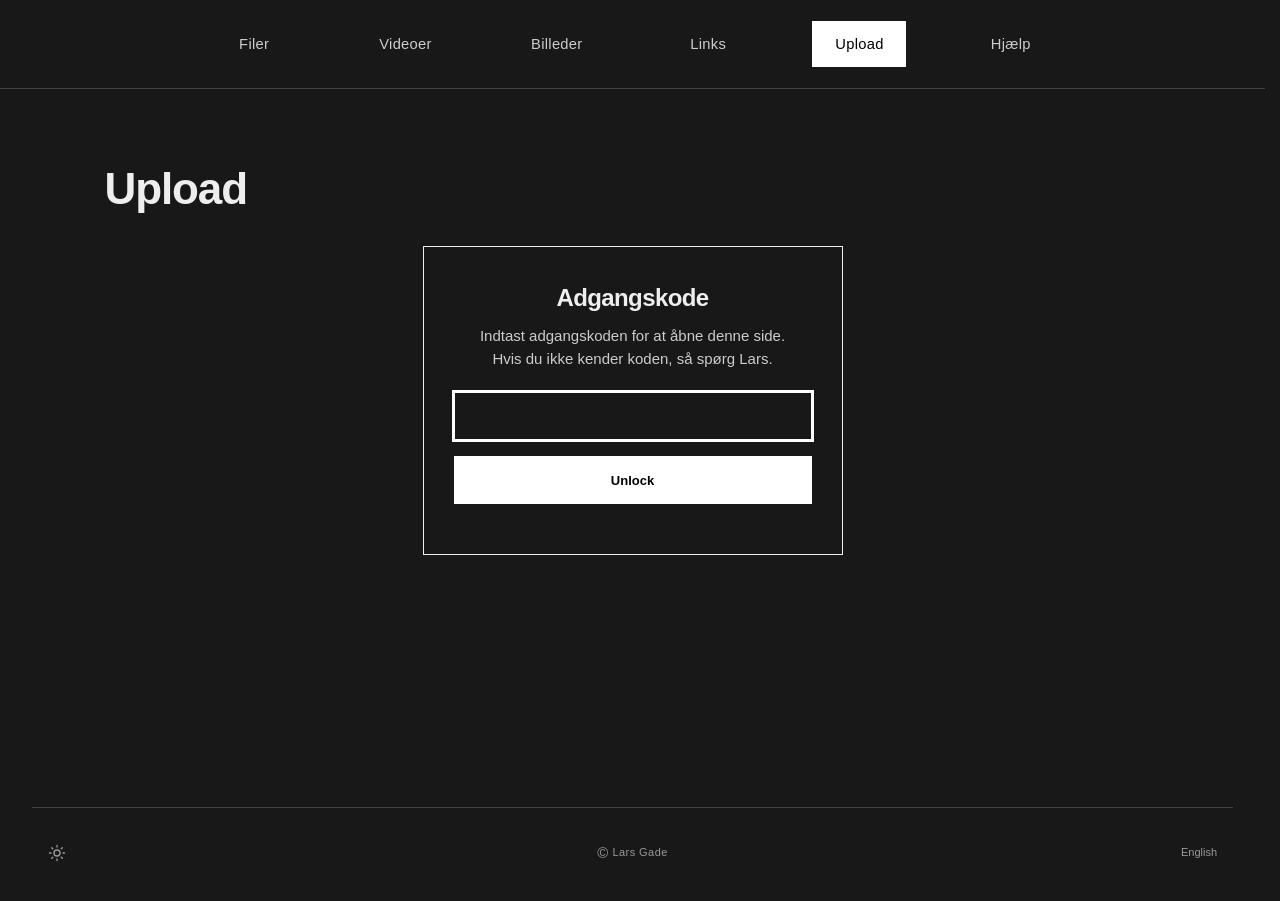
<file: upload.html>
<!doctype html>
<html lang="da">
<head><style>html:not(.language-ready) body{visibility:hidden}</style><script>window.addEventListener('load',()=>document.documentElement.classList.add('language-ready'))</script><script>try{document.documentElement.dataset.theme=localStorage.getItem('lg-theme')==='light'?'light':'dark';document.documentElement.lang=localStorage.getItem('lg-language')==='en'?'en':'da'}catch{document.documentElement.dataset.theme='dark'}</script>
<meta charset="utf-8"><meta name="viewport" content="width=device-width,initial-scale=1">
<title>Upload – Lars Gade</title><meta name="description" content="Lars Gade’s website. Links, files, upload and help.">
<style>
*{box-sizing:border-box}html{color-scheme:dark}body{margin:0;background:#202020;color:#eee;font-family:Arial,Helvetica,sans-serif;line-height:1.6}a{color:inherit}header{background:#111;border-bottom:1px solid #363636}.bar{max-width:1120px;min-height:88px;margin:auto;padding:0 32px;display:flex;align-items:center;justify-content:space-between;gap:32px}.brand{font-size:22px;font-weight:600;letter-spacing:.3px;text-decoration:none;white-space:nowrap}nav{display:flex;align-items:center;gap:30px}nav a{font-size:15px;color:#c4c4c4;text-decoration:none;padding:30px 0;border-bottom:2px solid transparent;transition:color .15s,border-color .15s}nav a:hover{color:#fff;border-color:#aaa}a:focus-visible,summary:focus-visible{outline:2px solid #fff;outline-offset:6px}main{max-width:1120px;margin:auto;padding:72px 32px 68px;text-align:center}.eyebrow{margin:0 0 8px;text-transform:uppercase;font-size:12px;letter-spacing:3px;color:#a6a6a6}h1{font-weight:400;font-size:36px;line-height:1.25;margin:0 0 38px}.portrait{display:block;width:min(360px,75vw);height:auto;aspect-ratio:1;object-fit:contain;margin:0 auto;border-radius:50%}.intro{max-width:530px;margin:34px auto 0;color:#bababa;font-size:16px}.intro p{margin:0}footer{max-width:1056px;margin:auto;border-top:1px solid #414141;display:flex;justify-content:center;text-align:center;gap:20px;padding:24px 0 32px;color:#929292;font-size:13px}details{display:none}@media(min-width:900px){main{min-height:calc(100svh - 173px)}}@media(max-width:800px){.bar{padding:20px 24px;flex-direction:column;gap:10px;min-height:0}nav{gap:24px;flex-wrap:wrap;justify-content:center}nav a{padding:9px 0}main{padding:46px 24px}h1{font-size:30px}.portrait{width:min(310px,72vw)}footer{margin:0 24px}}@media(max-width:460px){.bar{align-items:stretch;flex-direction:row;justify-content:space-between}.bar>nav{display:none}details{display:block;position:relative}summary{cursor:pointer;padding:2px 0;color:#ccc;list-style:none}summary::-webkit-details-marker{display:none}details nav{position:absolute;z-index:2;right:0;top:42px;width:200px;background:#111;border:1px solid #444;padding:14px 22px;display:flex;align-items:stretch;flex-direction:column;gap:0;box-shadow:0 14px 30px #0006}details nav a{padding:10px 0}footer{font-size:12px}.intro{font-size:15px}}@media(prefers-reduced-motion:reduce){nav a{transition:none}}
.page{text-align:left;max-width:820px}.page h1{margin-bottom:24px}.page p{color:#bababa}.page .back{display:inline-block;color:#aaa;font-size:14px;margin-bottom:28px}.page-list{list-style:none;padding:0;margin:28px 0}.page-list li{border-bottom:1px solid #414141;padding:18px 0}.page-list a{font-size:19px;text-decoration:none}.page-list a:hover{text-decoration:underline}.page-list p{margin:4px 0;font-size:14px}.empty{padding:28px;border:1px solid #414141;background:#262626}.page h2{font-size:20px;font-weight:400;margin:28px 0 8px}nav a[aria-current="page"]{color:#fff;border-bottom-color:#aaa}.brand{display:flex;align-items:center}.brand img{display:block;width:48px;height:48px;object-fit:contain}.bar{align-items:center}@media(max-width:460px){.bar{align-items:center}}.pc-sender-label{display:block;margin:24px 0 8px}#pc-sender{display:block;width:100%;max-width:420px;padding:12px 14px;font:inherit;color:#eee;background:#292929;border:1px solid #666;border-radius:4px;margin-bottom:24px}.pc-upload-list{list-style:none;padding:0;margin:20px 0;text-align:left}.pc-upload-list li{display:flex;align-items:center;gap:12px;padding:10px 0;border-bottom:1px solid #444}.pc-upload-list span{flex:1;overflow-wrap:anywhere}.pc-upload-list .pc-button{margin-top:0;padding:6px 12px}.pc-button[hidden]{display:none}#pc-progress{display:block;margin:0 0 24px}#pc-progress[hidden]{display:none}.pc-status[data-state="success"]{color:#7ee29a}.pc-status[data-state="error"]{color:#ff8585}#credit{-webkit-user-select:none;user-select:none}</style>
<link rel="icon" type="image/png" href="assets/LG-Rund-Tyk.png?v=1"><style>.pc-panel{text-align:left;max-width:960px}.pc-row{display:flex;gap:18px;align-items:center;padding:18px 0;border-bottom:1px solid #444}.pc-row .pc-name{flex:1;overflow-wrap:anywhere}.pc-row small{color:#aaa}.pc-folder{cursor:pointer}.pc-folder:hover{background:#ffffff08}.pc-folder .pc-name:hover{text-decoration:underline}.pc-folder .pc-name:focus-visible{outline:2px solid #fff;outline-offset:4px}.pc-button{display:inline-block;background:#363636;border:1px solid #666;border-radius:4px;color:#fff;padding:10px 16px;font:inherit;cursor:pointer;text-decoration:none}.pc-button:hover{background:#484848}.pc-tools{display:flex;gap:12px;align-items:center;flex-wrap:wrap;margin-bottom:24px}#pc-refresh{margin-left:auto}.pc-drop{padding:40px 24px;border:2px dashed #666;border-radius:8px;background:#292929;text-align:center}.pc-drop.dragging{border-color:#fff;background:#383838}.pc-drop input{display:block;margin:20px auto;max-width:100%}.pc-drop button{margin-top:18px}progress{width:100%;height:12px;accent-color:#bbb}.pc-status{min-height:28px;color:#ccc}.pc-backup{display:inline-block;margin-top:24px;font-size:14px;color:#aaa}.pc-button:disabled{opacity:.5;cursor:wait}@media(max-width:560px){.pc-row{flex-wrap:wrap}.pc-row .pc-name{flex-basis:65%}.pc-row small{font-size:12px}.pc-drop{padding:24px 12px}}.brand{display:flex;align-items:center}.brand img{display:block;width:48px;height:48px;object-fit:contain}.bar{align-items:center}@media(max-width:460px){.bar{align-items:center}}.pc-sender-label{display:block;margin:24px 0 8px}#pc-sender{display:block;width:100%;max-width:420px;padding:12px 14px;font:inherit;color:#eee;background:#292929;border:1px solid #666;border-radius:4px;margin-bottom:24px}.pc-upload-list{list-style:none;padding:0;margin:20px 0;text-align:left}.pc-upload-list li{display:flex;align-items:center;gap:12px;padding:10px 0;border-bottom:1px solid #444}.pc-upload-list span{flex:1;overflow-wrap:anywhere}.pc-upload-list .pc-button{margin-top:0;padding:6px 12px}.pc-button[hidden]{display:none}#pc-progress{display:block;margin:0 0 24px}#pc-progress[hidden]{display:none}.pc-status[data-state="success"]{color:#7ee29a}.pc-status[data-state="error"]{color:#ff8585}#credit{-webkit-user-select:none;user-select:none}</style><style>@font-face{font-family:'JetBrains Mono';src:url('assets/fonts/jetbrains-mono.woff2') format('woff2');font-style:normal;font-weight:100 800;font-display:swap}@font-face{font-family:'Geist';src:url('assets/fonts/geist.woff2') format('woff2');font-style:normal;font-weight:100 900;font-display:swap}body{font-family:'JetBrains Mono',monospace;-webkit-font-smoothing:antialiased}h1,h2,h3,h4,h5,h6{font-family:'Geist',sans-serif}input,select,textarea,button{font-family:inherit}</style><link rel="stylesheet" href="theme.css?v=forside-image-7"></head>
<body data-section="upload">
<header><div class="bar">
<nav aria-label="Main menu">
<a href="files/">Filer</a>
<a href="videos/">Videoer</a>
<a href="images/">Billeder</a>
<a href="links/">Links</a>
<a href="upload/" aria-current="page">Upload</a>
<a href="help/">Hjælp</a>

</nav>
<details><summary>Menu ☰</summary><nav aria-label="Mobile menu">
<a href="files/">Filer</a>
<a href="videos/">Videoer</a>
<a href="images/">Billeder</a>
<a href="links/">Links</a>
<a href="upload/" aria-current="page">Upload</a>
<a href="help/">Hjælp</a>

</nav></details></div></header>
<main class="page pcloud-upload-page"><h1>Upload</h1><div class="pcloud-upload-card" hidden><p>Upload files directly via pCloud.</p><a id="pcloud-open-link" class="pcloud-upload-link" href="#" target="_blank" rel="noopener noreferrer">Open pCloud Upload ↗</a><p class="pcloud-upload-note">pCloud opens in a new tab because the upload service does not allow embedding on other websites.</p><p id="pcloud-embed-status" role="status" aria-live="polite"></p></div></main>
<footer><a id="credit" href="./" aria-label="Gå til forsiden"><span class="copyright-symbol">©</span><span>Lars Gade</span></a><button id="theme-toggle" type="button" aria-label="Skift til lyst tema" title="Skift tema"><svg class="theme-icon moon-icon" width="18" height="18" viewBox="0 0 24 24" fill="none" stroke="currentColor" stroke-width="1.8" stroke-linecap="round" stroke-linejoin="round" aria-hidden="true"><path d="M20.9 13.1A9 9 0 0 1 10.9 3.1 9 9 0 1 0 20.9 13.1Z"/></svg><svg class="theme-icon sun-icon" width="18" height="18" viewBox="0 0 24 24" fill="none" stroke="currentColor" stroke-width="1.8" stroke-linecap="round" stroke-linejoin="round" aria-hidden="true"><circle cx="12" cy="12" r="4"/><path d="M12 2v2m0 16v2M4.93 4.93l1.42 1.42m11.3 11.3 1.42 1.42M2 12h2m16 0h2M4.93 19.07l1.42-1.42m11.3-11.3 1.42-1.42"/></svg></button><button id="language-toggle" type="button">English</button></footer>
<script src="static-app.js?v=upload-gate-1"></script><script src="i18n.js?v=language-audit-4"></script><script src="navigation.js?v=no-contact-7"></script><script>document.documentElement.classList.add("language-ready");</script></body></html>
</file>
<file: theme.css>
:root{color-scheme:dark;--bg:#181818;--deep:#181818;--surface:#181818;--surface-2:#181818;--border:#414141;--text:#eeeeee;--muted:#cccccc;--dim:#999999;--accent:#cccccc;--accent-soft:#cccccc1f;--button-accent:#8bcae6;--danger:#dddddd}
html body{background:var(--bg);color:var(--text);font-family:Arial,Helvetica,sans-serif;font-size:15px;line-height:1.65;text-rendering:optimizeLegibility}
::selection{background:#555555;color:#ffffff}
body header{background:var(--deep);border-bottom:1px solid var(--border)}
body .bar{min-height:80px;gap:24px}
body .brand img{width:42px;height:42px}
body nav{gap:28px}
body nav a{font-size:14.3px;color:var(--muted);padding:27px 0;letter-spacing:.02em}
body nav a:hover,body nav a[aria-current="page"]{color:var(--accent);border-bottom-color:var(--accent)}
body h1,body h2,body h3{color:var(--text);font-family:Arial,Helvetica,sans-serif;font-weight:600;letter-spacing:-.025em}
body h1{font-size:clamp(30px,4vw,44px);margin-bottom:30px}
body .page h2{font-size:24px;font-weight:600}
body .page p,body .intro,body small,body .pc-row small,body .pc-selection span{color:var(--muted)}
body footer,body.home footer{border-top:1px solid var(--border);color:var(--dim);font-size:11px;letter-spacing:.04em}
body .home-hero .gade-wordmark{color:var(--accent);width:min(640px,80vw)}
body .page a:not(.pc-button):not(.back){text-underline-offset:5px}
body .page-list li,body .link-row,body .pc-row,body .pc-selection,body .pc-upload-list li{border-color:var(--border)}
body .page-list a:hover,body .pc-name:hover{color:var(--accent)}
body .empty,body .upload-box,body .pc-drop{background:var(--surface);border-color:var(--border);border-radius:0}
body .pc-drop{border-width:1px;padding:40px 24px}
body .pc-drop.dragging{background:var(--accent-soft);border-color:var(--accent)}
body .pc-row.selected,body .pc-folder:hover{background:var(--accent-soft)}
body .pc-checkbox,body input[type="checkbox"],body input[type="range"],body progress{accent-color:var(--accent)}
body button,body .pc-button,body .upload-button{font-family:inherit;background:var(--accent);color:var(--deep);border:1px solid var(--accent);border-radius:0;box-shadow:none;font-size:13px;font-weight:600;cursor:pointer;transition:background .15s,border-color .15s}
body button:hover,body .pc-button:hover,body .upload-button:hover{background:#eeeeee;border-color:#eeeeee;color:var(--deep)}
body button:disabled,body .pc-button:disabled{background:var(--surface-2);color:var(--dim);border-color:var(--border);opacity:.65;cursor:not-allowed}
body input:not([type="checkbox"]):not([type="range"]),body select,body textarea{background:var(--deep);color:var(--text);border:1px solid var(--border);border-radius:0;font:inherit;padding:10px 12px;max-width:100%}
body input::placeholder,body textarea::placeholder{color:var(--dim)}
body input::file-selector-button{font:inherit;background:var(--surface-2);color:var(--text);border:1px solid var(--border);padding:7px 12px;margin-right:12px;cursor:pointer}
body :is(a,button,input,select,textarea,summary):focus-visible{outline:2px solid var(--accent);outline-offset:4px}
body .pc-status{color:var(--muted)}
body .pc-status[data-state="success"]{color:var(--accent)}
body .pc-status[data-state="error"]{color:var(--danger)}
body #pc-upload-stop,body #logout,body .link-row button,body .pc-upload-list button{background:transparent;color:var(--muted);border-color:var(--border)}
body #pc-upload-stop:hover,body #logout:hover,body .link-row button:hover,body .pc-upload-list button:hover{background:var(--surface-2);color:var(--text);border-color:var(--dim)}
body .admin-tabs button{background:transparent;color:var(--dim);border-radius:0;border-color:transparent;border-bottom:2px solid transparent}
body .admin-tabs button[aria-selected="true"]{background:var(--surface);color:var(--accent);border-bottom-color:var(--accent)}
body #publication-toggle.publish{background:var(--accent);color:var(--deep);border-color:var(--accent)}
body #publication-toggle.unpublish{background:transparent;color:var(--danger);border-color:var(--danger)}
body #publication-toggle.unpublish:hover{background:#dddddd1f}
body .link-row.drop-target{border-top-color:var(--accent)}
body .link-drag-handle{color:var(--dim)}
body #link-crop-canvas{border:1px solid var(--border)}
body .downloads{gap:28px}
body .downloads a{padding:28px 16px;border:1px solid var(--border);background:var(--surface);font:600 15px 'JetBrains Mono',monospace;transition:border-color .15s,background .15s}
body .downloads a:hover{background:var(--surface-2);border-color:var(--accent);color:var(--accent);text-decoration:none}
body .downloads img{border:1px solid var(--border);border-radius:50%}
body details nav{background:var(--deep);border-color:var(--border);box-shadow:none}
body summary{color:var(--muted)}
@media(max-width:800px){body .bar{min-height:0}body nav a{padding:9px 0}body .downloads{gap:16px}}
@media(max-width:460px){body .bar{padding:18px 24px}body details nav a{padding:10px 0}body .downloads a{padding:20px 10px}body .pc-drop{padding:24px 12px}body .home-hero .gade-wordmark{width:80vw}}
@media(prefers-reduced-motion:reduce){body button,body .pc-button,body .downloads a{transition:none}}


body #pc-file::file-selector-button{background:var(--accent);color:var(--deep);border-color:var(--accent);font-size:13px;font-weight:600;border-radius:0}body #pc-file::file-selector-button:hover{background:#eeeeee;border-color:#eeeeee}

html body{background-color:#181818}body.home{background-color:#181818}

body [hidden]{display:none!important}body #pc-drop{min-height:200px;display:flex;flex-direction:column;align-items:center;justify-content:center;gap:16px}body #pc-drop #pc-choose-files{margin:0;padding:10px 16px}body #pc-selected{width:100%;margin:0}body #pc-selected:empty{display:none}body #pc-drop #pc-upload-button,body #pc-drop #pc-stop-upload{margin-top:0}

body:not(.home) main,body .page,body .pc-panel,body .empty,body .pc-drop,body .downloads a{background-color:var(--bg)}

body .bar{justify-content:flex-start;align-items:center}body .bar>nav{justify-content:flex-start}body .bar details{margin-right:auto}body details nav{left:0;right:auto}@media(max-width:800px){body .bar{align-items:flex-start}body .bar>nav{justify-content:flex-start}}

body main.page{width:100%;max-width:1120px;margin:0 auto;padding:72px 32px 68px;text-align:left}body main.page>h1{margin:0 0 30px;line-height:1.25}@media(max-width:800px){body main.page{padding:46px 24px 46px}}

body #pc-refresh,body #pc-back{background:#303030;border-color:#666;color:#eee}body #pc-refresh:hover:not(:disabled),body #pc-back:hover:not(:disabled){background:#444;border-color:#888;color:#fff}body #pc-refresh:disabled,body #pc-back:disabled{background:#202020;border-color:#444;color:#888;opacity:.65;cursor:not-allowed}

body .bar{flex-direction:row;align-items:center}body .brand{display:flex;flex-shrink:0;align-items:center}body .brand img{width:64px;height:64px;object-fit:contain}body .bar details{margin-right:0}@media(max-width:800px){body .bar{align-items:center}}@media(max-width:460px){body .bar{padding:8px 24px;gap:18px}}

body .home-wordmark{width:min(640px,80vw);display:flex;flex-direction:column;gap:24px}body .home-hero .home-wordmark .gade-wordmark{width:100%;height:auto;max-height:none}body .home-wordmark{max-width:calc(60svh * 1.127)}@media(max-width:460px){body .home-wordmark{gap:16px}}

body .home-artwork{display:block;width:min(760px,85vw,70svh);height:auto;max-height:70svh;object-fit:contain}


body .downloads a{background:var(--accent);color:var(--deep);border:1px solid var(--accent);border-radius:0;padding:24px 16px;gap:16px;font-size:13px;font-weight:600}body .downloads a:hover{background:#eeeeee;color:var(--deep);border-color:#eeeeee;text-decoration:none}body .downloads img{width:90px;height:90px;border-color:transparent}body .downloads a:focus-visible{outline:2px solid var(--accent);outline-offset:5px}@media(max-width:460px){body .downloads img{width:72px;height:72px}}

body #files-access-form{display:flex;flex-wrap:wrap;align-items:center;gap:14px;max-width:560px}body #files-access-form label{flex-basis:100%}body #files-access-code{width:240px}body #files-access-status{color:var(--danger)}


body .downloads a{isolation:isolate}body .downloads img{mix-blend-mode:multiply;background:transparent;border:0}

body.home{height:100svh;height:100dvh;min-height:0;display:grid;grid-template-rows:auto minmax(0,1fr) auto;overflow:hidden}body.home .home-hero{width:100%;height:100%;min-height:0;margin:0;max-width:none;padding:16px 24px;overflow:hidden}body.home .home-artwork{height:100%;width:auto;max-height:100%;max-width:min(760px,85vw);object-fit:contain}body.home .home-pixels{position:absolute;inset:0}body.home footer{background:var(--bg);padding:18px 0 22px}

body .downloads{grid-template-columns:repeat(4,minmax(0,148px));justify-content:start}body .downloads a{padding:12px 10px}@media(max-width:800px){body .downloads{grid-template-columns:repeat(2,minmax(0,148px))}}@media(max-width:460px){body .downloads{grid-template-columns:repeat(2,minmax(0,1fr));max-width:312px}}


body.home{background-image:none}body .home-hero::after{content:none}
body .brand{color:var(--muted);width:40px;height:44px;justify-content:center}body .brand:hover{color:#fff}body .home-icon{display:block;width:28px;height:28px}
body button,body .pc-button,body .upload-button,body .downloads a,body #publication-toggle.publish{background:var(--accent);border-color:var(--accent);color:var(--deep)}body button:hover,body .pc-button:hover,body .upload-button:hover,body .downloads a:hover,body #publication-toggle.publish:hover{background:#aedcf0;border-color:#aedcf0;color:var(--deep)}
body.home .home-artwork{height:auto;width:min(448px,65.6vw,calc(80dvh - 144px));max-height:100%;aspect-ratio:1;object-fit:contain;border-radius:50%;flex-shrink:1}

body .brand img{display:block;width:40px;height:40px;object-fit:contain;border-radius:0}

body button,body .pc-button,body .upload-button,body .downloads a,body #publication-toggle.publish{background:var(--button-accent);border-color:var(--button-accent);color:var(--deep)}body button:hover,body .pc-button:hover,body .upload-button:hover,body .downloads a:hover,body #publication-toggle.publish:hover{background:#aedcf0;border-color:#aedcf0;color:var(--deep)}
body input:not([type="checkbox"]):not([type="range"]):not([type="file"]),body textarea,body select{border-color:var(--button-accent)}body :is(input,textarea,select):focus-visible{outline-color:var(--button-accent)}

body .pc-drop-hint{margin:0;font-size:13px;color:var(--muted);text-align:center}

body footer #credit{display:inline-flex;align-items:center;gap:.6em;line-height:1}body footer .copyright-symbol{display:block;font-size:1.35em;line-height:1;transform:translateY(1px)}

body.home .home-artwork{width:min(616px,55vw);height:auto;max-width:100%;max-height:100%;aspect-ratio:auto;object-fit:contain;border-radius:0}

@media(max-width:800px){body.home .home-artwork{width:min(616px,85vw)}}

body input:not([type="checkbox"]):not([type="range"]):not([type="file"]):focus,body textarea:focus,body select:focus{outline:none;outline-offset:0;box-shadow:none;border-color:#aedcf0}

body #login-form{display:flex;flex-wrap:wrap;align-items:center;gap:14px;max-width:560px}body #login-form label{flex-basis:100%;margin:0}body #login-form input[type="password"],body #files-access-code{box-sizing:border-box;width:240px;max-width:100%;height:47px;margin:0}body #login-form button,body #files-access-form button{box-sizing:border-box;height:47px;margin:0;padding:0 16px;display:inline-flex;align-items:center;justify-content:center}

body main.access-page{min-height:calc(100dvh - 160px);display:flex;flex-direction:column}body #files-access-form,body #login-form{width:max-content;max-width:100%;margin-left:auto;margin-right:auto}body .access-page #files-access-form{margin-top:auto;margin-bottom:auto}body #files-access-status{text-align:center}body #login:not([hidden]){min-height:calc(100dvh - 350px);display:grid;place-items:center}body #login-form{margin-top:0;margin-bottom:0}@media(max-width:460px){body #files-access-form,body #login-form{justify-content:center}body #files-access-form label,body #login-form label{text-align:center}}

body .access-page #files-access-form,body #login-form{position:fixed;left:50%;top:50%;transform:translate(-50%,-50%);width:334px;max-width:calc(100vw - 48px);margin:0;justify-content:flex-start}body #files-access-form button,body #login-form button{width:80px;padding:0}body .access-page #files-access-status{position:fixed;top:calc(50% + 65px);left:24px;right:24px;margin:0;text-align:center}@media(max-height:500px){body .access-page #files-access-form,body #login-form{position:static;transform:none;margin:32px auto}body .access-page #files-access-status{position:static}}

body .unavailable-page h1{position:fixed;left:50%;top:50%;transform:translate(-50%,-50%);width:calc(100% - 48px);max-width:1100px;margin:0;text-align:center;line-height:1.25}

body .video-toolbar{display:flex;align-items:center;justify-content:space-between;gap:20px;margin-bottom:24px}body .video-toolbar p{margin:0}body #videos-refresh{background:#303030;border-color:#666;color:#eee}body .video-layout{display:grid;grid-template-columns:minmax(220px,1fr) minmax(0,3fr);gap:28px}body #video-list{list-style:none;margin:0;padding:0;display:flex;flex-direction:column;gap:10px}body button.video-choice{width:100%;text-align:left;white-space:normal;overflow-wrap:anywhere;padding:14px;background:#252525;border-color:var(--border);color:var(--text)}body button.video-choice[aria-pressed="true"]{border-color:var(--button-accent);background:#333}body .video-choice small{display:block;font-size:11px;margin-top:5px}body #video-title{font-size:20px;margin:0 0 16px;overflow-wrap:anywhere}body #video-player{display:block;width:100%;max-height:65dvh;background:#000;margin-bottom:18px}body #cast-note{font-size:12px}body #cast-controls{display:flex;flex-wrap:wrap;align-items:center;gap:12px}body #cast-seek{flex:1;min-width:100px}body #video-folder-form{display:flex;flex-wrap:wrap;gap:14px;align-items:center}body #video-folder-form label{flex-basis:100%}body #video-folder-url{width:min(560px,100%)}@media(max-width:800px){body .video-layout{grid-template-columns:1fr}body #video-list{max-height:260px;overflow:auto}}

body .video-layout{display:flex;flex-direction:column;gap:28px}body #video-list{display:block;max-height:none;overflow:visible}body #video-stage{width:100%}body .video-toolbar{justify-content:flex-start;flex-wrap:wrap;gap:12px}body #videos-path{flex:1;overflow-wrap:anywhere;font-size:13px}body #videos-back,body #videos-refresh{background:#303030;border-color:#666;color:#eee}body #videos-back:disabled{background:#202020;border-color:#444;color:#888;opacity:.65;cursor:not-allowed}body #videos-back:hover:not(:disabled),body #videos-refresh:hover{background:#444;border-color:#888;color:#fff}body #video-list .pc-name{cursor:pointer}

body .video-layout{display:grid;grid-template-columns:minmax(240px,1fr) minmax(0,2fr);align-items:start;gap:28px}body .video-explorer{min-width:0}body #video-list .pc-row{display:flex;padding:14px 10px}body #video-list .pc-name{overflow-wrap:anywhere;white-space:normal;flex:1}body #video-stage{min-width:0}body #video-placeholder{margin:0;padding:28px;border:1px solid var(--border);text-align:center}body .video-explorer .video-toolbar{gap:10px}body #videos-path{flex-basis:100%;order:3}@media(max-width:800px){body .video-layout{grid-template-columns:1fr}}

body #video-list a.pc-name{color:var(--text);text-decoration:none}body #video-list a.pc-name:hover{text-decoration:underline}

body #video-pcloud-frame{display:block;width:100%;height:65dvh;min-height:420px;border:1px solid var(--border);background:#181818}@media(max-width:800px){body #video-pcloud-frame{height:70dvh;min-height:420px}}

body .image-layout{display:grid;grid-template-columns:minmax(240px,1fr) minmax(0,2fr);align-items:start;gap:28px}body .image-explorer,body #image-stage{min-width:0}body .image-toolbar{display:flex;gap:12px;flex-wrap:wrap;align-items:center;margin-bottom:24px}body #images-path{flex-basis:100%;order:3;font-size:13px;overflow-wrap:anywhere}body #images-back,body #images-refresh{background:#303030;border-color:#666;color:#eee}body #images-back:disabled{opacity:.5;cursor:not-allowed}body #image-placeholder{margin:0;padding:28px;border:1px solid var(--border);text-align:center}body #image-title{font-size:20px;margin:0 0 16px;overflow-wrap:anywhere}body .image-canvas{display:flex;align-items:center;justify-content:center;min-height:260px;background:#202020;border:1px solid var(--border)}body #image-preview{display:block;max-width:100%;max-height:65dvh;object-fit:contain}body .image-controls{display:flex;align-items:center;gap:12px;flex-wrap:wrap;margin-top:18px}body #image-list .pc-row{display:flex;padding:14px 10px;cursor:pointer}body #image-list .pc-name{overflow-wrap:anywhere;white-space:normal;flex:1}body #image-viewer:fullscreen{background:#181818;padding:24px;display:flex;flex-direction:column;justify-content:center}body #image-viewer:fullscreen #image-preview{max-height:80dvh}body :is(#files-folder-form,#images-folder-form){display:flex;flex-wrap:wrap;gap:14px;align-items:center}body :is(#files-folder-form,#images-folder-form) label{flex-basis:100%}body :is(#files-folder-url,#images-folder-url){width:min(560px,100%)}@media(max-width:800px){body .image-layout{grid-template-columns:1fr}}

body #upload-settings-form{display:flex;flex-wrap:wrap;gap:14px;align-items:center}body #upload-settings-form label{flex-basis:100%}body #upload-settings-url{width:min(560px,100%)}

@media(min-width:461px){body .bar{display:grid;grid-template-columns:50px minmax(0,1fr) 50px;align-items:center}body .bar>.brand{grid-column:1;justify-self:start}body .bar>nav{grid-column:2;justify-content:center;flex-wrap:wrap}body .bar>details{display:none}}

@media(max-width:460px){body .bar{justify-content:center}body .bar details{margin:0}}

body footer{position:relative;align-items:center;min-height:74px;padding-left:78px;padding-right:78px}body footer .footer-home,body footer #language-toggle{position:absolute;top:50%;transform:translateY(-50%);color:inherit;background:none;border:0;border-radius:0;padding:8px;text-decoration:none;line-height:1;font:inherit;cursor:pointer}body footer .footer-home{left:0;display:flex;align-items:center}body footer #language-toggle{right:0}body footer .footer-home:hover,body footer #language-toggle:hover{color:#eee;background:none}body footer .footer-home:focus-visible,body footer #language-toggle:focus-visible{outline:2px solid currentColor;outline-offset:2px}

.admin-tabs{display:flex;justify-content:center;gap:6px;flex-wrap:wrap;margin:26px 0}.admin-tabs button{background:transparent;color:var(--dim);border:0;border-bottom:2px solid transparent}.admin-tabs button[aria-selected="true"]{color:var(--fg);border-bottom-color:var(--fg)}.admin-panel,.github-connection{padding:24px;border:1px solid var(--border);background:#232323;margin:20px auto;text-align:left}.admin-panel form,.github-connection form{display:flex;align-items:end;gap:16px;flex-wrap:wrap}.admin-panel label,.github-connection label{display:flex;flex-direction:column;gap:8px;flex:1;min-width:200px}.admin-panel input,.github-connection input{width:100%;height:48px;padding:10px 14px;border:1px solid var(--accent);background:var(--bg);color:var(--fg);font:inherit}.admin-panel button,.github-connection button{min-height:48px;padding:10px 18px}.settings-divider{border:0;border-top:1px solid var(--border);margin:28px 0}.link-row{display:flex;align-items:center;gap:10px;margin:12px 0;padding:14px 0;border-bottom:1px solid var(--border)}.link-row span{flex:1}.admin-panel p{max-width:100%;}.admin-panel a,.github-connection a{color:var(--accent)}[hidden]{display:none!important}
/* Align the video player area with the page subtitle on desktop. */
@media(min-width:801px){body[data-section="videos"] #video-stage{margin-top:-60px}}

/* Shared file explorer styling and consistent desktop media columns. */
body[data-section="files"] .pc-tools,
body[data-section="videos"] .video-toolbar,
body[data-section="images"] .image-toolbar{display:flex;align-items:center;justify-content:flex-start;flex-wrap:wrap;gap:10px;margin-bottom:24px}
body[data-section="files"] #pc-path,
body[data-section="videos"] #videos-path,
body[data-section="images"] #images-path{flex:1 1 100%;order:3;font-size:13px;overflow-wrap:anywhere}
body[data-section="files"] #pc-refresh{margin-left:0}
body[data-section="files"] #pc-files .pc-row,
body[data-section="videos"] #video-list .pc-row,
body[data-section="images"] #image-list .pc-row{display:flex;align-items:center;min-height:54px;padding:14px 10px;border-bottom:1px solid var(--border);gap:18px}
body[data-section="files"] #pc-files .pc-name,
body[data-section="videos"] #video-list .pc-name,
body[data-section="images"] #image-list .pc-name{flex:1;min-width:0;overflow-wrap:anywhere;white-space:normal}
@media(min-width:801px){
 body[data-section="videos"] .video-layout,
 body[data-section="images"] .image-layout{display:grid;grid-template-columns:minmax(240px,1fr) minmax(0,2fr);align-items:start;gap:28px}
 body[data-section="videos"] .video-explorer,
 body[data-section="images"] .image-explorer,
 body[data-section="videos"] #video-stage,
 body[data-section="images"] #image-stage{min-width:0}
 body[data-section="videos"] #video-stage{margin-top:0}
}
@media(max-width:800px){
 body[data-section="videos"] .video-layout,
 body[data-section="images"] .image-layout{display:grid;grid-template-columns:minmax(0,1fr);gap:28px}
 body[data-section="videos"] #video-stage,
 body[data-section="images"] #image-stage{margin-top:0;width:100%;min-width:0}
}

/* Media download links share the site's button styling. */
body .media-download{display:inline-flex;align-items:center;justify-content:center;padding:9px 14px;background:var(--button-accent);border:1px solid var(--button-accent);color:var(--deep);font-size:13px;font-weight:600;text-decoration:none;margin-right:12px}
body .media-download:hover{background:#aedcf0;border-color:#aedcf0;color:var(--deep);text-decoration:none}

/* Consistent explorer selection controls across Files, Images and Videos. */
body .media-selection{display:flex;align-items:center;gap:12px;flex-wrap:wrap;margin-bottom:10px;padding:12px 0;border-top:1px solid var(--border);border-bottom:1px solid var(--border)}
body .media-selection label{display:inline-flex;align-items:center;gap:10px;cursor:pointer;font-size:13px}
body .media-selection input{width:18px;height:18px;accent-color:var(--button-accent)}
body .media-selection button{padding:9px 12px}
body .media-selection span{font-size:12px;color:var(--muted)}

/* pCloud share pages: the provider owns the explorer, player and downloads. */
body .pcloud-embed-page{width:calc(100% - 48px);max-width:1600px;margin-left:auto;margin-right:auto}
body .pcloud-embed-page h1{margin-bottom:20px}
body .pcloud-embed-shell{width:100%;height:clamp(540px,76dvh,1100px);background:#fff;border:1px solid var(--border);overflow:hidden}
body #pcloud-embed{display:block;width:100%;height:100%;border:0;background:#fff}
body .pcloud-embed-help{margin:12px 0;color:var(--muted);font-size:13px}
body .pcloud-embed-help a{text-decoration:underline}
body #pcloud-embed-status{font-size:14px}
@media(max-width:800px){body .pcloud-embed-page{width:calc(100% - 32px)}body .pcloud-embed-shell{height:78dvh;min-height:460px}}

/* Let the shared pCloud page occupy the full available content region. */
body .pcloud-embed-page{width:100%;max-width:none;padding-left:0;padding-right:0}
body .pcloud-embed-page>h1,body .pcloud-embed-help,body #pcloud-embed-status{margin-left:clamp(16px,2.5vw,40px);margin-right:clamp(16px,2.5vw,40px)}
body .pcloud-embed-shell{width:100%;height:calc(100dvh - 190px);min-height:600px;border-left:0;border-right:0}
@media(max-width:800px){body .pcloud-embed-page{width:100%}body .pcloud-embed-shell{height:calc(100dvh - 155px);min-height:440px}}

/* Theme switcher and copyright alignment. */
body footer .copyright-symbol{transform:translateY(3px)}
body footer #theme-toggle{position:absolute;right:85px;top:50%;transform:translateY(-50%);display:inline-flex;align-items:center;justify-content:center;width:34px;height:34px;padding:6px;color:var(--dim);background:transparent;border:0}
body footer #theme-toggle:hover{color:var(--text);background:transparent}
body footer #theme-toggle .sun-icon{display:none}
html[data-theme="light"] body footer #theme-toggle .sun-icon{display:block}
html[data-theme="light"] body footer #theme-toggle .moon-icon{display:none}
@media(max-width:460px){body footer #theme-toggle{right:77px}}
/* Light theme only affects this site's interface; third-party pCloud iframes retain their own theme. */
html[data-theme="light"]{color-scheme:light;--bg:#f7f8fa;--deep:#ffffff;--surface:#ffffff;--surface-2:#edf0f3;--border:#d7dce2;--text:#1c2630;--muted:#46515d;--dim:#626d77;--accent:#223849;--accent-soft:#d9eaf3;--button-accent:#c4e6f4;--danger:#b43232}
html[data-theme="light"] body header{background:#ffffff}
html[data-theme="light"] body nav a:hover,html[data-theme="light"] body nav a[aria-current="page"]{color:#172b3a}
html[data-theme="light"] body .page p,html[data-theme="light"] body .intro,html[data-theme="light"] body small{color:var(--muted)}
html[data-theme="light"] body .empty,html[data-theme="light"] body .pc-drop{background:var(--surface)}
html[data-theme="light"] body .pc-button,html[data-theme="light"] body button:not(#language-toggle):not(#theme-toggle):not(#logout){color:#fff}
html[data-theme="light"] body footer #theme-toggle,html[data-theme="light"] body footer #language-toggle{color:var(--muted)}
html[data-theme="light"] body footer #theme-toggle:hover,html[data-theme="light"] body footer #language-toggle:hover{color:var(--text)}
html[data-theme="light"] body .home-hero .gade-wordmark{color:var(--accent)}
html[data-theme="light"] body .pcloud-embed-shell{background:#fff}

/* Keep the theme icon directly beside the language switch in the footer. */
body footer #theme-toggle{right:calc(0px + 82px);width:34px;height:34px;display:inline-flex;align-items:center;justify-content:center;color:var(--dim);z-index:1}
body footer #theme-toggle svg{display:block;width:18px;height:18px;stroke:currentColor;flex:none}
body footer #theme-toggle .sun-icon{display:none}
html[data-theme="light"] body footer #theme-toggle .moon-icon{display:none}
html[data-theme="light"] body footer #theme-toggle .sun-icon{display:block}
body footer #language-toggle{min-width:72px;text-align:right}
@media(max-width:460px){body footer #theme-toggle{right:78px}}

/* Light mode uses a light-grey page background; the toggle icon shows the destination mode. */
html[data-theme="light"]{--bg:#e8eaed;--surface:#f1f2f4;--surface-2:#e2e5e9}
html[data-theme="light"] body,html[data-theme="light"] body.home{background:#e8eaed!important;color:var(--text)}
html[data-theme="light"] body main,html[data-theme="light"] body .home-hero{background:transparent}
body footer #theme-toggle .moon-icon{display:none}
body footer #theme-toggle .sun-icon{display:block}
html[data-theme="light"] body footer #theme-toggle .sun-icon{display:none}
html[data-theme="light"] body footer #theme-toggle .moon-icon{display:block}

/* pCloud upload requests cannot be embedded; show a direct action instead. */
body .pcloud-upload-page{max-width:820px}
body .pcloud-upload-card{border:1px solid var(--border);background:var(--surface);padding:clamp(24px,5vw,56px);text-align:center}
body .pcloud-upload-card>p{margin:0 0 26px;color:var(--muted)}
body .pcloud-upload-link{display:inline-flex;align-items:center;justify-content:center;min-height:52px;padding:13px 24px;background:var(--button-accent);color:#15212b!important;border:1px solid var(--button-accent);font-weight:700;text-decoration:none!important}
body .pcloud-upload-link:hover{background:#aedcf0;border-color:#aedcf0}
body .pcloud-upload-card .pcloud-upload-note{font-size:13px;margin:24px 0 0}

/* Light theme: invert the monochrome homepage banner and use darker help tiles. */
html[data-theme="light"] body.home .home-artwork{filter:invert(1);background:#fff;border:2px solid #111}
html[data-theme="light"] body .downloads a,
html[data-theme="light"] body .downloads a:visited{background:#9eb2c1!important;border-color:#718899!important;color:#101820!important}
html[data-theme="light"] body .downloads a span{color:#101820!important}
html[data-theme="light"] body .downloads a:hover{background:#829cac!important;border-color:#526b7b!important;color:#080e14!important}

/* Fine-tune copyright symbol baseline beside Lars Gade. */
body footer .copyright-symbol{transform:translateY(1px)}

/* Move the sun/moon footer toggle slightly closer to the language control. */
body footer #theme-toggle{right:72px}
@media(max-width:460px){body footer #theme-toggle{right:68px}}

/* Access code gate for Files, Images and Videos. */
body[data-section="files"] main:not(.access-granted) .pcloud-embed-shell,
body[data-section="images"] main:not(.access-granted) .pcloud-embed-shell,
body[data-section="videos"] main:not(.access-granted) .pcloud-embed-shell{display:none}
body .access-code-gate{width:min(100%,420px);margin:24px auto 50px;padding:36px 30px;border:1px solid var(--border);background:var(--surface);text-align:center}
body .access-code-gate h2{font-size:24px;margin:0 0 12px;color:var(--text)}
body .access-code-gate p{color:var(--muted);margin:0 0 22px}
body .access-code-gate input{display:block;width:100%;margin:0 0 16px;text-align:center;font-size:17px;letter-spacing:.15em}
body .access-code-gate button{min-height:44px;width:100%;background:var(--button-accent);border-color:var(--button-accent);color:#15212b}
body .access-code-gate .access-code-error{color:#e08080;margin:14px 0 0;font-size:13px}

body .access-code-gate input[type="password"]{font-size:34px;line-height:1.3;letter-spacing:.15em}

/* Prevent scroll anchoring when the access form is replaced by pCloud. */
body[data-section="files"] main,body[data-section="images"] main,body[data-section="videos"] main{overflow-anchor:none}

/* Home in main navigation; theme switch in former footer home position. */
body header .bar>nav .header-home{display:inline-flex;align-items:center;justify-content:center;flex:none;padding:0;border-bottom:2px solid transparent;color:inherit}
body header .bar>nav .header-home svg{display:block;width:18px;height:18px}
body header .bar>nav .header-home:hover{color:var(--text)}
body footer #theme-toggle{left:0;right:auto;top:50%;transform:translateY(-50%)}
@media(max-width:460px){body footer #theme-toggle{left:0;right:auto}}

/* Home is a regular navigation tab, matching Files and Videos. */
body header .bar>nav a.header-home{display:inline-block;align-items:unset;justify-content:unset;padding:30px 0;border-bottom:2px solid transparent;color:inherit;font-size:15px;font-weight:inherit;text-decoration:none}
body header .bar>nav a.header-home:hover{color:#fff;border-bottom-color:#aaa}
html[data-theme="light"] body header .bar>nav a.header-home:hover{color:var(--text)}

/* Consistent action buttons throughout public pages and Admin. */
:root{--site-button:#8bcae6;--site-button-hover:#70b6d5;--site-button-text:#15212b}
html[data-theme="light"]{--site-button:#9eb2c1;--site-button-hover:#829cac;--site-button-text:#101820;--button-accent:#9eb2c1}
body :is(button:not(#theme-toggle):not(#language-toggle),.pc-button,.upload-button,.pcloud-upload-link,.downloads a){background:var(--site-button)!important;border:1px solid var(--site-button)!important;color:var(--site-button-text)!important;transition:background-color .15s,border-color .15s,color .15s}
body :is(button:not(#theme-toggle):not(#language-toggle),.pc-button,.upload-button,.pcloud-upload-link,.downloads a):hover:not(:disabled){background:var(--site-button-hover)!important;border-color:var(--site-button-hover)!important;color:var(--site-button-text)!important}
body button:disabled{opacity:.55;cursor:not-allowed}
body .admin-tabs button[aria-selected="true"]{box-shadow:inset 0 -3px 0 var(--text)}
/* Same access prompt appearance on Admin as Files, Images, Videos and Upload. */
body #admin-login #admin-unlock-form.access-code-gate{display:block;width:min(100%,420px);max-width:420px;margin:24px auto 50px;padding:36px 30px;border:1px solid var(--border);background:var(--surface);text-align:center}
body #admin-login #admin-unlock-form.access-code-gate h2{font-size:24px;margin:0 0 12px;color:var(--text)}
body #admin-login #admin-unlock-form.access-code-gate p{margin:0 0 22px;color:var(--muted)}
body #admin-login #admin-unlock-form.access-code-gate input[type="password"]{display:block;width:100%;font-size:34px;line-height:1.3;letter-spacing:.15em;text-align:center;margin:0 0 16px}
body #admin-login #admin-unlock-form.access-code-gate button{display:block;width:100%;min-height:44px}
html[data-theme="light"] body #admin-login,html[data-theme="light"] body #editor{color:var(--text)}

/* Admin panels follow the selected theme rather than retaining dark hardcoded colors. */
html[data-theme="light"] body .admin-panel,
html[data-theme="light"] body .github-connection{background:var(--surface)!important;border-color:var(--border)!important;color:var(--text)!important}
html[data-theme="light"] body .admin-panel :is(h1,h2,h3,p,label,span),
html[data-theme="light"] body .github-connection :is(h1,h2,h3,p,label,span){color:var(--text)!important}
html[data-theme="light"] body .admin-panel input,
html[data-theme="light"] body .github-connection input{background:var(--bg)!important;color:var(--text)!important;border-color:var(--border)!important}
html[data-theme="light"] body .admin-panel .settings-divider{border-top-color:var(--border)}
html[data-theme="light"] body .admin-panel a{color:var(--accent)}

/* Rectangular tab selection replaces underline indicators. */
body header .bar>nav a,
body header .bar>nav a.header-home{
  border-bottom-color:transparent!important;
  box-shadow:none;
  padding:10px 12px;
  border:1px solid transparent;
  border-radius:0;
  transition:background-color .15s,border-color .15s,color .15s;
}
body header .bar>nav a:hover,
body header .bar>nav a[aria-current="page"],
body header .bar>nav a.header-home:hover{
  background:var(--surface-2);
  border:1px solid var(--dim);
  border-bottom-color:var(--dim)!important;
  color:var(--text);
}
body .admin-tabs button,
body .admin-tabs button[aria-selected="true"]{
  box-shadow:none!important;
  border-bottom:1px solid transparent!important;
  border-radius:0;
}
body .admin-tabs button:hover,
body .admin-tabs button[aria-selected="true"]{
  outline:2px solid var(--accent);
  outline-offset:-2px;
}

/* High-contrast filled navigation tabs: white on dark, black on light. */
body header .bar>nav a:hover,
body header .bar>nav a[aria-current="page"],
body header .bar>nav a.header-home:hover,
body .admin-tabs button:hover,
body .admin-tabs button[aria-selected="true"]{
  background:#fff!important;
  color:#000!important;
  border-color:#fff!important;
  border-bottom-color:#fff!important;
  outline:0!important;
  box-shadow:none!important;
  border-radius:0!important;
}
html[data-theme="light"] body header .bar>nav a:hover,
html[data-theme="light"] body header .bar>nav a[aria-current="page"],
html[data-theme="light"] body header .bar>nav a.header-home:hover,
html[data-theme="light"] body .admin-tabs button:hover,
html[data-theme="light"] body .admin-tabs button[aria-selected="true"]{
  background:#000!important;
  color:#fff!important;
  border-color:#000!important;
  border-bottom-color:#000!important;
}

/* Monochrome buttons across the public site and Admin. */
:root{--site-button:#fff;--site-button-hover:#d9d9d9;--site-button-text:#000;--button-accent:#fff}
html[data-theme="light"]{--site-button:#000;--site-button-hover:#333;--site-button-text:#fff;--button-accent:#000}
body :is(button:not(#theme-toggle):not(#language-toggle),.pc-button,.upload-button,.pcloud-upload-link,.downloads a){
  background:var(--site-button)!important;
  border:1px solid var(--site-button)!important;
  color:var(--site-button-text)!important;
  border-radius:0!important;
}
body :is(button:not(#theme-toggle):not(#language-toggle),.pc-button,.upload-button,.pcloud-upload-link,.downloads a):hover:not(:disabled){
  background:var(--site-button-hover)!important;
  border-color:var(--site-button-hover)!important;
  color:var(--site-button-text)!important;
}
body .admin-tabs button:hover,body .admin-tabs button[aria-selected="true"]{background:#fff!important;color:#000!important;border-color:#fff!important}
html[data-theme="light"] body .admin-tabs button:hover,html[data-theme="light"] body .admin-tabs button[aria-selected="true"]{background:#000!important;color:#fff!important;border-color:#000!important}

/* Monochrome square borders for access-code and form fields. */
body :is(input:not([type="checkbox"]):not([type="radio"]):not([type="range"]):not([type="file"]):not([type="hidden"]),textarea,select){
  border:1px solid #fff!important;
  border-radius:0!important;
  box-shadow:none!important;
}
html[data-theme="light"] body :is(input:not([type="checkbox"]):not([type="radio"]):not([type="range"]):not([type="file"]):not([type="hidden"]),textarea,select){
  border-color:#000!important;
}
body :is(input,textarea,select):focus-visible{
  outline:2px solid #fff!important;
  outline-offset:2px;
}
html[data-theme="light"] body :is(input,textarea,select):focus-visible{
  outline-color:#000!important;
}

/* One identical access-code prompt for Files, Videos, Images, Upload and Admin. */
body .access-code-gate,
body #admin-login #admin-unlock-form.access-code-gate{
  box-sizing:border-box!important;
  display:block!important;
  width:min(420px,100%)!important;
  max-width:420px!important;
  margin:24px auto 50px!important;
  padding:36px 30px!important;
  border:1px solid var(--text)!important;
  border-radius:0!important;
  background:var(--surface)!important;
  text-align:center!important;
}
body .access-code-gate h2,
body #admin-login #admin-unlock-form.access-code-gate h2{font-size:24px!important;line-height:1.25!important;margin:0 0 12px!important}
body .access-code-gate p,
body #admin-login #admin-unlock-form.access-code-gate p{margin:0 0 22px!important;line-height:1.5!important}
body .access-code-gate input[type="password"],
body #admin-login #admin-unlock-form.access-code-gate input[type="password"]{
  box-sizing:border-box!important;
  display:block!important;
  width:100%!important;
  max-width:none!important;
  height:48px!important;
  margin:0 0 16px!important;
  padding:6px 12px!important;
  font-size:34px!important;
  line-height:1.3!important;
  letter-spacing:.15em!important;
  text-align:center!important;
}
body .access-code-gate button,
body #admin-login #admin-unlock-form.access-code-gate button{
  box-sizing:border-box!important;
  display:block!important;
  width:100%!important;
  height:48px!important;
  min-height:48px!important;
  margin:0!important;
  padding:0 16px!important;
}
body .access-code-gate .access-code-error{margin:14px 0 0!important}

/* Align Admin's access prompt with the other protected pages, below the page heading. */
body #admin-main.access-page #admin-login{display:contents}
body #admin-main.access-page #admin-unlock-form.access-code-gate{margin-top:24px!important;margin-bottom:50px!important}
body #admin-main.access-page{justify-content:flex-start}

/* Match the Files heading-to-code-card spacing exactly in Admin. */
body #admin-main.access-page>h1{margin-bottom:20px!important}

/* Files collapses heading/card margins; Admin flex layout does not. Equalize the resulting gap. */
body #admin-main.access-page #admin-unlock-form.access-code-gate{margin-top:4px!important}

/* Admin locked screen uses the exact same block flow as Files, not a flex column. */
body main#admin-main.access-page{display:block!important}
body main#admin-main.access-page>h1{margin-bottom:20px!important}
body main#admin-main.access-page #admin-login{display:block!important}
body main#admin-main.access-page #admin-unlock-form.access-code-gate{margin:24px auto 50px!important}

/* Video comparison: Admin gate starts 6px above Files. Match its exact top edge. */
body main#admin-main.access-page #admin-unlock-form.access-code-gate{margin-top:30px!important}


/* Navigation appearance is independent of translated labels and language. */
body header nav a,
body header nav a.header-home{
  box-sizing:border-box;
  border:1px solid transparent!important;
  border-radius:0!important;
  text-decoration:none!important;
  box-shadow:none!important;
}
body header nav a:hover,
body header nav a[aria-current="page"],
body header nav a.header-home:hover{
  background:#fff!important;
  color:#000!important;
  border:1px solid #fff!important;
  border-bottom:1px solid #fff!important;
  text-decoration:none!important;
  box-shadow:none!important;
}
html[data-theme="light"] body header nav a:hover,
html[data-theme="light"] body header nav a[aria-current="page"],
html[data-theme="light"] body header nav a.header-home:hover{
  background:#000!important;
  color:#fff!important;
  border-color:#000!important;
  border-bottom-color:#000!important;
}

/* Consistent navigation geometry regardless of translated label length or viewport breakpoint. */
@media(min-width:461px){
 body header .bar>.bar>nav{
   display:flex!important;
   flex-wrap:nowrap!important;
   align-items:center!important;
   justify-content:center!important;
   gap:clamp(6px,1.5vw,20px)!important;
   min-width:0;
 }
 body header .bar>nav a,
 body header .bar>nav a.header-home{
   box-sizing:border-box!important;
   display:inline-flex!important;
   align-items:center!important;
   justify-content:center!important;
   flex:0 0 auto!important;
   height:64px!important;
   padding:0 clamp(5px,1vw,12px)!important;
   margin:0!important;
   line-height:1.2!important;
   white-space:nowrap!important;
   font-size:clamp(12px,1.15vw,15px)!important;
 }
 body header .bar{min-height:80px!important}
}

/* Reference navigation: compact filled active tab, same in Danish and English. */
@media(min-width:461px){
 body header .bar{min-height:80px!important}
 body header .bar>.bar>nav{
  display:flex!important;align-items:center!important;justify-content:space-between!important;
  flex-wrap:nowrap!important;gap:clamp(10px,2vw,30px)!important;
 }
 body header .bar>nav a,
 body header .bar>nav a.header-home{
  display:inline-flex!important;align-items:center!important;justify-content:center!important;
  box-sizing:border-box!important;height:46px!important;
  padding:0 clamp(10px,1.4vw,20px)!important;
  margin:0!important;line-height:1!important;
  font-size:15px!important;font-weight:400!important;
  white-space:nowrap!important;
  border:1px solid transparent!important;
  border-radius:0!important;
 }
 body header .bar>nav a:hover,
 body header .bar>nav a[aria-current="page"]{
  background:#fff!important;color:#000!important;border-color:#fff!important;
 }
 html[data-theme="light"] body header .bar>nav a:hover,
 html[data-theme="light"] body header .bar>nav a[aria-current="page"]{
  background:#000!important;color:#fff!important;border-color:#000!important;
 }
}

/* Identical compact navigation layout for Danish and English.
   Fixed seven equal slots prevent translated labels from shifting tabs. */
@media(min-width:761px){
 body header .bar>.bar>nav{
   display:grid!important;
   grid-template-columns:repeat(8,minmax(0,1fr))!important;
   align-items:center!important;
   justify-items:center!important;
   gap:0!important;
   width:100%!important;
   min-width:0!important;
 }
 body header .bar>nav a,
 body header .bar>nav a.header-home{
   width:min(100%,96px)!important;
   min-width:0!important;
   height:46px!important;
   padding:0 5px!important;
   margin:0!important;
   display:flex!important;
   align-items:center!important;
   justify-content:center!important;
   font-size:15px!important;
   line-height:1!important;
   white-space:nowrap!important;
 }
}
@media(min-width:461px) and (max-width:760px){
 body header .bar>.bar>nav{display:none!important}
 body header .bar>details{display:block!important;grid-column:2;justify-self:center}
 body header .bar{grid-template-columns:50px minmax(0,1fr) 50px!important}
}

/* Help download tiles: white labels and visible artwork on black light-theme buttons. */
html[data-theme="light"] body .downloads a,
html[data-theme="light"] body .downloads a:visited,
html[data-theme="light"] body .downloads a span,
html[data-theme="light"] body .downloads a:hover span{
 color:#fff!important;
}
html[data-theme="light"] body .downloads a img{
 mix-blend-mode:normal!important;
 opacity:1!important;
 filter:brightness(0) invert(1)!important;
 background:transparent!important;
}
html[data-theme="light"] body .downloads a:hover,
html[data-theme="light"] body .downloads a:hover span{color:#fff!important}

/* In light mode invert the original black-on-white icon image:
   black artwork becomes white and its white background becomes black. */
html[data-theme="light"] body .downloads a img{
  filter:invert(1)!important;
  mix-blend-mode:normal!important;
  background:transparent!important;
  border:0!important;
}

/* Keep the navigation and footer stationary during page transitions. */
html{overflow-y:scroll;scrollbar-gutter:stable}
body{min-height:100vh;min-height:100dvh;display:flex;flex-direction:column}
body>header,body>footer{flex-shrink:0}
body>main{flex:1 0 auto;width:100%}
body header .bar{height:88px;min-height:88px!important}
@media(max-width:800px){
 body header .bar{height:auto;min-height:88px!important}
}

/* Full-width, identical three-position footer on every page. */
body>footer,body.home>footer{
  box-sizing:border-box!important;
  width:100%!important;
  max-width:none!important;
  margin:0!important;
  padding:20px 32px!important;
  min-height:94px!important;
  display:grid!important;
  grid-template-columns:minmax(0,1fr) auto minmax(0,1fr)!important;
  align-items:center!important;
  justify-content:stretch!important;
  gap:0!important;
  position:relative!important;
}
body>footer #theme-toggle{
  position:static!important;
  transform:none!important;
  grid-column:1!important;
  grid-row:1!important;
  justify-self:start!important;
  margin:0!important;
}
body>footer #credit{
  grid-column:2!important;
  grid-row:1!important;
  justify-self:center!important;
  white-space:nowrap!important;
}
body>footer #language-toggle{
  position:static!important;
  transform:none!important;
  grid-column:3!important;
  grid-row:1!important;
  justify-self:end!important;
  margin:0!important;
  min-width:0!important;
}
@media(max-width:460px){
 body>footer,body.home>footer{padding:18px 24px!important;min-height:82px!important}
}

/* Match the home page footer on every page: same width, line and spacing. */
body>footer,body.home>footer{
  width:calc(100% - 64px)!important;
  max-width:1320px!important;
  margin:0 auto!important;
  padding:20px 8px 24px!important;
  min-height:94px!important;
  border-top:1px solid var(--border)!important;
  background:var(--bg)!important;
}
@media(max-width:460px){
 body>footer,body.home>footer{
  width:calc(100% - 48px)!important;
  padding:18px 4px!important;
  min-height:82px!important;
 }
}

/* Keep the square LG artwork at the requested smaller size. */
body.home .home-artwork{width:min(400px,64vw);max-width:100%;height:auto}
@media(max-width:800px){body.home .home-artwork{width:min(400px,64vw)}}

/* Stable navigation: no hover boxes, border flashes or color transitions. */
body header nav a,body header nav a.header-home{transition:none!important;animation:none!important;outline-offset:0}
@media(hover:hover){body header nav a:not([aria-current="page"]):hover{background:transparent!important;border-color:transparent!important;color:inherit!important}}
body header nav a:focus:not(:focus-visible){outline:none!important;box-shadow:none!important}
body header nav a:active{transform:none!important}

/* Compact eight-tab navigation: single row on desktop and tablets. */
@media(min-width:601px){
 body header .bar>nav{display:grid!important;grid-template-columns:repeat(8,minmax(0,1fr))!important;gap:0!important;width:100%!important;min-width:0!important;align-items:center!important;justify-items:center!important}
 body header .bar>nav a,body header .bar>nav a.header-home{box-sizing:border-box!important;width:100%!important;max-width:94px!important;min-width:0!important;padding:0 3px!important;margin:0!important;font-size:clamp(11px,1.15vw,15px)!important;white-space:nowrap!important}
 body header .bar>details{display:none!important}
}
@media(min-width:601px) and (max-width:760px){body header .bar{display:flex!important;align-items:center!important}}

/* LG logo replaces the home tab label without changing navigation geometry. */
body header .bar>nav a.header-home img{display:block;width:34px;height:34px;object-fit:contain;flex:none}
body header .bar>nav a.header-home{font-size:0!important}

/* The LG home logo never receives the filled active/hover tab treatment. */
body header .bar>nav a.header-home,
body header .bar>nav a.header-home:hover,
body header .bar>nav a.header-home:active,
body header .bar>nav a.header-home[aria-current="page"],
html[data-theme="light"] body header .bar>nav a.header-home,
html[data-theme="light"] body header .bar>nav a.header-home:hover,
html[data-theme="light"] body header .bar>nav a.header-home[aria-current="page"]{
 background:transparent!important;border-color:transparent!important;box-shadow:none!important;
}

/* Footer credit is the home link. */
body>footer #credit{cursor:pointer!important;text-decoration:none!important;color:inherit!important;display:inline-flex;align-items:center;gap:.35em}
body>footer #credit:hover,body>footer #credit:visited{color:inherit!important;text-decoration:none!important}
/* Seven navigation items after removing the header logo. */
@media(min-width:601px){body header .bar>nav{grid-template-columns:repeat(7,minmax(0,1fr))!important}}

/* Hide inactive upload content completely while the access-code form is shown. */
body .pcloud-upload-card[hidden],body [hidden]{display:none!important}
/* Contact styling must survive content-only navigation (page head is not reloaded). */
body .contact-page{max-width:820px}
body .contact-list{display:grid;gap:28px;margin-top:36px}
body .contact-list a{display:flex;align-items:center;gap:20px;text-decoration:none;font-size:clamp(15px,2.5vw,20px);overflow-wrap:anywhere}
body .contact-list a:hover{text-decoration:underline}
body .contact-list svg{width:30px;height:30px;flex:none;fill:none;stroke:currentColor;stroke-width:1.7;stroke-linecap:round;stroke-linejoin:round}

/* Contact links should only be clickable on the icon/text, not across the row. */
body .contact-list a{width:max-content;max-width:100%;justify-self:start}

/* Links page: only the actual link label is interactive, never the full row. */
body #links-list .public-link-row a{display:inline!important;width:max-content!important;max-width:100%!important;align-self:flex-start!important;flex:none!important}
body #links-list .public-link-row{cursor:default!important}

/* Stable footer during content-only page changes. */
html body{min-height:100vh;min-height:100dvh}
html body>main{min-height:calc(100vh - 182px);min-height:calc(100dvh - 182px);flex:1 0 auto}
html body>footer{flex-shrink:0;transition:none!important;animation:none!important;contain:layout style}
html body>footer *,html body>footer *::before,html body>footer *::after{transition:none!important;animation:none!important}

/* Six navigation tabs after removing Contact. */
@media(min-width:601px){body header .bar>nav{grid-template-columns:repeat(6,minmax(0,1fr))!important}}

/* Homepage logo: remove the square image backdrop in both themes. */
body.home .home-artwork{clip-path:circle(47% at 50% 50%);background:transparent!important;border:0!important;box-shadow:none!important}
html[data-theme="light"] body.home .home-artwork{filter:invert(1)!important;background:transparent!important;border:0!important}

/* Restore a clean circular outline while keeping the area outside transparent. */
body.home .home-artwork{clip-path:none!important;border:2px solid #ddd!important;border-radius:50%!important;box-sizing:border-box;background:transparent!important}
html[data-theme="light"] body.home .home-artwork{border:2px solid #ddd!important;background:transparent!important;filter:invert(1)!important}

/* Let the new homepage artwork retain its natural proportions; no oval fallback frame. */
body.home .home-artwork{aspect-ratio:auto!important;border:0!important;border-radius:0!important;clip-path:none!important;background:transparent!important;object-fit:contain!important}
html[data-theme="light"] body.home .home-artwork{border:0!important;filter:none!important}
</file>
